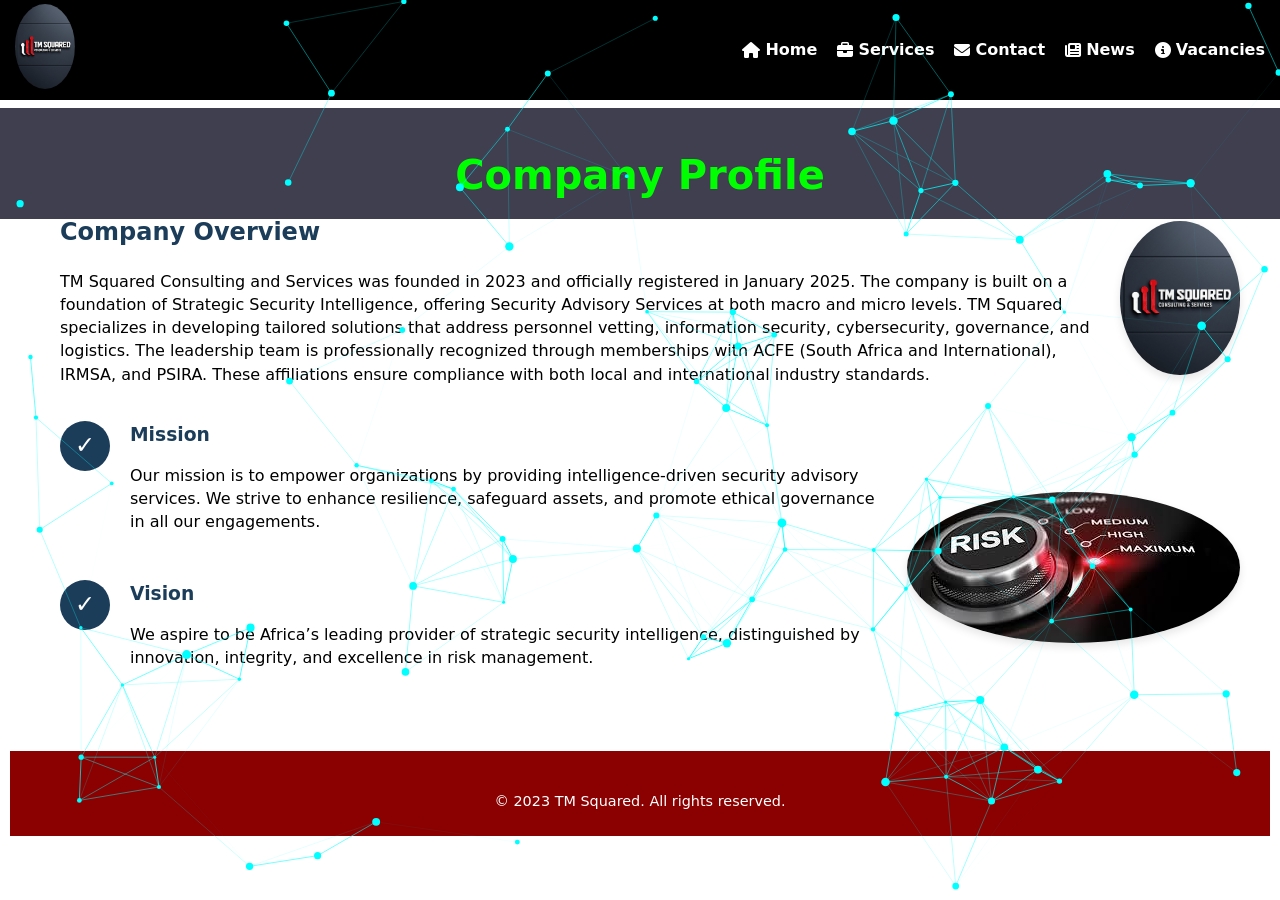
<file: index.html>
<!DOCTYPE html>
<html lang="en">
<head>
<meta charset="UTF-8">
<meta name="viewport" content="width=device-width, initial-scale=1.0">
<title>TM Squared </title>

<link rel="stylesheet" href="index.css">
<link rel="shortcut icon" href="logo.ico">
<link rel="stylesheet" href="https://cdnjs.cloudflare.com/ajax/libs/font-awesome/6.5.0/css/all.min.css">
<!-- Font Awesome -->
<link rel="stylesheet" href="https://cdnjs.cloudflare.com/ajax/libs/font-awesome/6.5.0/css/all.min.css">



<style>
  .vacancies-hero {
  background: rgba(30,30,50,0.85);
  color: white;
  padding: 5px 3px;
  text-align: center;
  margin-top: 0.5rem;
  margin-bottom: 1rem;
}

.vacancies-hero h1 {
  font-size: 2.5rem;
  margin-bottom: 10px;
  color: #00ff00;
}

.vacancies-hero p {
  max-width: 700px;
  margin: auto;
  opacity: 0.95;
}


  /* IMAGE FIX */
  .section img {
    width: 120px;
    height: auto;
  }

    /*Image source link*/
    .section img {
      margin-top: -1rem;
      margin-bottom: -1rem;
      border-radius: 10px;
      box-shadow: 0 4px 8px rgba(0,0,0,0.1);
      cursor: pointer;
      transition: 0.3s;
      vertical-align: middle;
      border-radius: 50%;
    }

    .section img:hover {
      transform: scale(1.1);
    }


/* Page Loader Overlay */
#page-loader {
  position: fixed;
  top: 0;
  left: 0;
  width: 100%;
  height: 100%;
  background: #ffffff;
  display: flex;
  align-items: center;
  justify-content: center;
  z-index: 9999;
  opacity: 1;
  transition: opacity 0.4s ease;
}

/* Hide loader */
#page-loader.hidden {
  opacity: 0;
  pointer-events: none;
}

/* Spinner Animation */
.spinner {
  width: 50px;
  height: 50px;
  border: 5px solid #e0e0e0;
  border-top: 5px solid #0a58ca;
  border-radius: 50%;
  animation: spin 0.9s linear infinite;
}

@keyframes spin {
  to {
    transform: rotate(360deg);
  }
}

/* Header */
.page-header {
    display: flex;
    justify-content: space-between;
    align-items: center;
    margin-bottom: 25px;
}

.page-header h2 {
    margin: 0;
    font-size: 1.4rem;
}

.create-btn {
    background: #1a73e8;
    color: #fff;
    padding: 10px 16px;
    border-radius: 6px;
    text-decoration: none;
    font-weight: 600;
}
</style>
</head>

<body>

  <!-- Page Loader -->
<div id="page-loader">
  <div class="spinner"></div>
</div>


  <!--Network Canvas-->

  <canvas id="networkCanvas"></canvas>

<!-- Navbar (same as index.html) -->
<nav class="navbar">
  <div class="brand">
    <a href="index.html">
      <img src="logo.ico" alt="Logo" width="80">
    </a>

  </div>
  <div class="hamburger" id="hamburger">
    <i class="fas fa-bars"></i>
  </div>
  <div class="nav-links" id="navLinks">
    <a href="index.html"><i class="fas fa-home"></i> Home</a>
    <a href="services.html"><i class="fas fa-briefcase"></i> Services</a>
    <a href="contact.html"><i class="fas fa-envelope"></i> Contact</a>
    <a href="insights.html"><i class="fas fa-newspaper"></i> News</a>
    <a href="vacancies.html"><i class="fas fa-info-circle"></i> Vacancies</a>
  </div>
</nav>

<!-- Hero -->
<section class="vacancies-hero">
  <h1>Company Profile</h1>
</section>

<main>
   <!--Mission Vision Philosophy-->
 <div class="container">
    <!-- Introduction Section -->
    <div class="section">
      <div class="text-content">
        <h2>Company Overview</h2>
          <p>TM Squared Consulting and Services was founded in 2023 and officially registered in January 2025.
            The company is built on a foundation of Strategic Security Intelligence, offering Security Advisory Services at both macro and micro levels.
            TM Squared specializes in developing tailored solutions that address personnel vetting, information security, cybersecurity, governance, and logistics.
             The leadership team is professionally recognized through memberships with ACFE (South Africa and International), IRMSA, and PSIRA. 
          These affiliations ensure compliance with both local and international industry standards.</p>
      </div>
      <div>
        <img src="logo.jpg" alt="TM Squared Image" width="450" height="150">
      </div>
    </div>

    <!-- Mission / Vision / Philosophy Section -->
    <div class="section reverse">
      <div>
        <img src="cyber5.jpg" alt="Team Image" width="150" height="170">
      </div>
      <div class="list-items">
        <div class="list-item">
          <div class="check-icon">&#10003;</div>
          <div>
            <h3>Mission</h3>
            <p>Our mission is to empower organizations by providing intelligence-driven security advisory services. 
                We strive to enhance resilience, safeguard assets, and promote ethical governance in all our engagements.</p>
          </div>
        </div>
        <div class="list-item">
          <div class="check-icon">&#10003;</div>
          <div>
            <h3>Vision</h3>
            <p>We aspire to be Africa’s leading provider of strategic security intelligence, 
                distinguished by innovation, integrity, and excellence in risk management.</p>
          </div>
        </div>
        </div>
      </div>
    </div>
    
  </div>
</main>

</section>

<!-- Footer -->
<footer>
  <div class="footer-bottom">
    <p>© 2023 TM Squared. All rights reserved.</p>
  </div>
</footer>

<!--Canvas Animation-->

  <script>
    const canvas = document.getElementById('networkCanvas');
    const ctx = canvas.getContext('2d');

    // Full-page sizing
    let width = canvas.width = window.innerWidth;
    let height = canvas.height = window.innerHeight;

    const nodesCount = 100;
    const maxDistance = 150;

    const nodes = [];

    // Initialize nodes
    for (let i = 0; i < nodesCount; i++) {
      nodes.push({
        x: Math.random() * width,
        y: Math.random() * height,
        vx: (Math.random() - 0.5) * 1.2,
        vy: (Math.random() - 0.5) * 1.2,
        radius: Math.random() * 3 + 1.5
      });
    }

    function animate() {
      ctx.clearRect(0, 0, width, height);

      // Draw nodes
      nodes.forEach(node => {
        node.x += node.vx;
        node.y += node.vy;

        // Bounce from edges
        if (node.x < 0 || node.x > width) node.vx *= -1;
        if (node.y < 0 || node.y > height) node.vy *= -1;

        ctx.beginPath();
        ctx.arc(node.x, node.y, node.radius, 0, Math.PI * 2);
        ctx.fillStyle = '#00ffff';
        ctx.fill();
      });

      // Draw lines between nearby nodes
      for (let i = 0; i < nodesCount; i++) {
        for (let j = i + 1; j < nodesCount; j++) {
          const dx = nodes[i].x - nodes[j].x;
          const dy = nodes[i].y - nodes[j].y;
          const distance = Math.sqrt(dx * dx + dy * dy);

          if (distance < maxDistance) {
            ctx.beginPath();
            ctx.strokeStyle = `rgba(0, 255, 255, ${1 - distance / maxDistance})`;
            ctx.lineWidth = 1;
            ctx.moveTo(nodes[i].x, nodes[i].y);
            ctx.lineTo(nodes[j].x, nodes[j].y);
            ctx.stroke();
          }
        }
      }

      requestAnimationFrame(animate);
    }

    animate();

    // Update canvas on resize
    window.addEventListener('resize', () => {
      width = canvas.width = window.innerWidth;
      height = canvas.height = window.innerHeight;
    });
  </script>

<script>
  // Hamburger toggle
  const hamburger = document.getElementById('hamburger');
  const navLinks = document.getElementById('navLinks');

  hamburger.addEventListener('click', () => {
    navLinks.classList.toggle('active');
  });

  // Fade-in on scroll
  const items = document.querySelectorAll('.about-content ul li');

  const observer = new IntersectionObserver((entries) => {
    entries.forEach(entry => {
      if(entry.isIntersecting){
        entry.target.classList.add('fade-in');
      }
    });
  }, {
    threshold: 0.1
  });

  items.forEach(item => {
    observer.observe(item);
  });
</script>

<!--Page Loader-->
<script>
  // Hide loader after page fully loads
  window.addEventListener("load", () => {
    document.getElementById("page-loader").classList.add("hidden");
  });

  // Show loader when navigating to another page
  document.querySelectorAll("a").forEach(link => {
    link.addEventListener("click", event => {
      const href = link.getAttribute("href");

      // Ignore empty links, anchors, and external targets
      if (!href || href.startsWith("#") || link.target === "_blank") return;

      event.preventDefault();
      document.getElementById("page-loader").classList.remove("hidden");

      setTimeout(() => {
        window.location.href = href;
      }, 300);
    });
  });
</script>

</body>
</html>
</file>
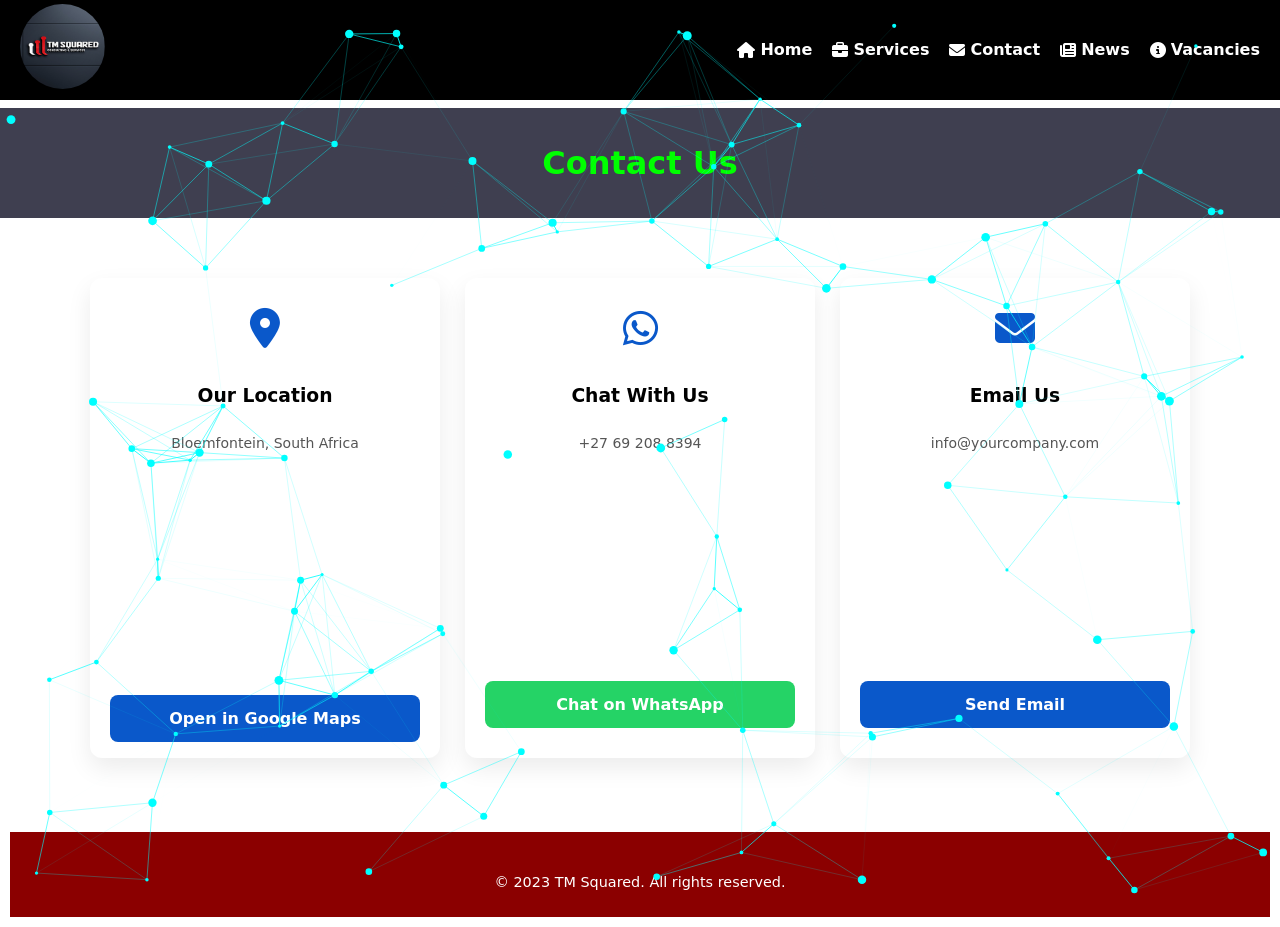
<file: contact.html>
<!DOCTYPE html>
<html lang="en">
<head>
<meta charset="UTF-8">
<meta name="viewport" content="width=device-width, initial-scale=1.0">
<title>TM Squared </title>

<link rel="stylesheet" href="contact.css">
<link rel="shortcut icon" href="logo.ico">
<link rel="stylesheet" href="https://cdnjs.cloudflare.com/ajax/libs/font-awesome/6.5.0/css/all.min.css">
<!-- Font Awesome -->
<link rel="stylesheet" href="https://cdnjs.cloudflare.com/ajax/libs/font-awesome/6.5.0/css/all.min.css">



<style>


.vacancies-hero {
    background: rgba(30,30,50,0.85);
    text-align: center;
    padding: 2rem 1rem;
    margin-bottom: 0.5rem;
}

.vacancies-hero h1 {
    margin: 0;
    font-size: 2rem;
    color: #00ff00;
}

/* ================= CONTACT SECTION ================= */
.contact-section {
  max-width: 1100px;
  margin: 40px auto;
  padding: 20px;
  display: grid;
  grid-template-columns: repeat(3, 1fr);
  gap: 25px;
}

/* ================= CARD ================= */
.contact-card {
  background: white;
  padding: 30px 20px;
  border-radius: 12px;
  box-shadow: 0 10px 25px rgba(0,0,0,0.08);
  text-align: center;
  transition: 0.3s ease;

  display: flex;
  flex-direction: column;
  height: 85%;
}

.contact-card:hover {
  transform: translateY(-5px);
}

.contact-card i {
  font-size: 40px;
  color: #0a58ca;
  margin-bottom: 15px;
}

.contact-card h3 {
  margin-bottom: 10px;
}

.contact-card p {
  font-size: 14px;
  color: #555;
  margin-bottom: 20px;
}

/* ================= BUTTON ================= */
.contact-btn {
  margin-top: auto;
  display: inline-block;
  padding: 12px 18px;
  background: #0a58ca;
  color: white;
  border-radius: 8px;
  text-decoration: none;
  font-weight: bold;
  transition: 0.3s;
}

.contact-btn:hover {
  background: #084298;
}

/* WhatsApp Special */
.whatsapp-btn {
  background: #25D366;
}

.whatsapp-btn:hover {
  background: #1ebc57;
}

/* ================= MAP EMBED ================= */
.map-container iframe {
  width: 100%;
  height: 200px;
  border-radius: 10px;
  border: 0;
  margin-bottom: 15px;
}

/* ================= MOBILE 768px ================= */
@media (max-width: 768px) {

  .contact-section {
    grid-template-columns: 1fr;
    padding: 10px;
  }

  header h1 {
    font-size: 1.8rem;
  }

  .contact-card {
    padding: 25px 15px;
  }

  .contact-card i {
    font-size: 32px;
  }

  .contact-btn {
    width: 100%;
    padding: 14px;
  }

}

/* Page Loader Overlay */
#page-loader {
  position: fixed;
  top: 0;
  left: 0;
  width: 100%;
  height: 100%;
  background: #ffffff;
  display: flex;
  align-items: center;
  justify-content: center;
  z-index: 9999;
  opacity: 1;
  transition: opacity 0.4s ease;
}

/* Hide loader */
#page-loader.hidden {
  opacity: 0;
  pointer-events: none;
}

/* Spinner Animation */
.spinner {
  width: 50px;
  height: 50px;
  border: 5px solid #e0e0e0;
  border-top: 5px solid #0a58ca;
  border-radius: 50%;
  animation: spin 0.9s linear infinite;
}

@keyframes spin {
  to {
    transform: rotate(360deg);
  }
}

/* Header */
.page-header {
    display: flex;
    justify-content: space-between;
    align-items: center;
    margin-bottom: 25px;
}

.page-header h2 {
    margin: 0;
    font-size: 1.4rem;
}

.create-btn {
    background: #1a73e8;
    color: #fff;
    padding: 10px 16px;
    border-radius: 6px;
    text-decoration: none;
    font-weight: 600;
}

/* Table Card */
.card {
    background: #fff;
    border-radius: 10px;
    box-shadow: 0 8px 20px rgba(0,0,0,0.08);
    padding: 20px;
}

/* Controls */
.table-controls {
    display: flex;
    justify-content: space-between;
    margin-bottom: 15px;
}

.table-controls select,
.table-controls input {
    padding: 6px 10px;
    border: 1px solid #ddd;
    border-radius: 5px;
}

/* Table */
table {
    width: 100%;
    border-collapse: collapse;
}

thead {
    background: #1a73e8;
    color: #fff;
}

th, td {
    padding: 12px;
    text-align: left;
    font-size: 0.95rem;
}

tbody tr {
    border-bottom: 1px solid #eee;
}

tbody tr:hover {
    background: #f1f5ff;
}

/* Actions */
.action-btn {
    padding: 6px 10px;
    font-size: 0.85rem;
    border-radius: 5px;
    text-decoration: none;
    margin-right: 4px;
}

.edit {
    background: #6c757d;
    color: #fff;
}

.delete {
    background: #dc3545;
    color: #fff;
}

.download {
    color: #1a73e8;
    font-weight: 600;
    text-decoration: none;
}

/* Pagination */
.pagination {
    margin-top: 15px;
    text-align: right;
}

.pagination a {
    display: inline-block;
    padding: 6px 10px;
    margin-left: 4px;
    background: #e9ecef;
    border-radius: 4px;
    text-decoration: none;
    color: #333;
}

.pagination a.active {
    background: #1a73e8;
    color: #fff;
}

</style>
</head>

<body>

  <!-- Page Loader -->
<div id="page-loader">
  <div class="spinner"></div>
</div>


  <!--Network Canvas-->

  <canvas id="networkCanvas"></canvas>

<!-- Navbar (same as index.html) -->
<nav class="navbar">
  <div class="brand">
    <a href="index.html">
      <img src="logo.ico" alt="Logo" width="80">
    </a>

  </div>
  <div class="hamburger" id="hamburger">
    <i class="fas fa-bars"></i>
  </div>
  <div class="nav-links" id="navLinks">
    <a href="index.html"><i class="fas fa-home"></i> Home</a>
    <a href="services.html"><i class="fas fa-briefcase"></i> Services</a>
    <a href="contact.html"><i class="fas fa-envelope"></i> Contact</a>
    <a href="insights.html"><i class="fas fa-newspaper"></i> News</a>
    <a href="vacancies.html"><i class="fas fa-info-circle"></i> Vacancies</a>
  </div>
</nav>

<!-- Hero -->
<section class="vacancies-hero">
  <h1>Contact Us</h1>
</section>

<section class="contact-section">

  <!-- MAP SECTION -->
  <div class="contact-card">
    <i class="fas fa-map-marker-alt"></i>
    <h3>Our Location</h3>
    <p>Bloemfontein, South Africa</p>

    <div class="map-container">
      <iframe
        src="https://www.google.com/maps?q=Bloemfontein,South+Africa&output=embed">
      </iframe>
    </div>

    <a href="https://www.google.com/maps?q=Bloemfontein,South+Africa"
       target="_blank"
       class="contact-btn">
       Open in Google Maps
    </a>
  </div>

  <!-- WHATSAPP SECTION -->
  <div class="contact-card">
    <i class="fab fa-whatsapp"></i>
    <h3>Chat With Us</h3>
    <p>+27 69 208 8394</p>

    <a href="https://wa.me/27692088394"
       target="_blank"
       class="contact-btn whatsapp-btn">
       Chat on WhatsApp
    </a>
  </div>

  <!-- EMAIL SECTION -->
  <div class="contact-card">
    <i class="fas fa-envelope"></i>
    <h3>Email Us</h3>
    <p>info@yourcompany.com</p>

    <a href="mailto:info@yourcompany.com"
       target="_blank"
       class="contact-btn">
       Send Email
    </a>
  </div>

</section>

<!-- Footer -->
<footer>
  <div class="footer-bottom">
    <p>© 2023 TM Squared. All rights reserved.</p>
  </div>
</footer>

<!--Canvas Animation-->

  <script>
    const canvas = document.getElementById('networkCanvas');
    const ctx = canvas.getContext('2d');

    // Full-page sizing
    let width = canvas.width = window.innerWidth;
    let height = canvas.height = window.innerHeight;

    const nodesCount = 100;
    const maxDistance = 150;

    const nodes = [];

    // Initialize nodes
    for (let i = 0; i < nodesCount; i++) {
      nodes.push({
        x: Math.random() * width,
        y: Math.random() * height,
        vx: (Math.random() - 0.5) * 1.2,
        vy: (Math.random() - 0.5) * 1.2,
        radius: Math.random() * 3 + 1.5
      });
    }

    function animate() {
      ctx.clearRect(0, 0, width, height);

      // Draw nodes
      nodes.forEach(node => {
        node.x += node.vx;
        node.y += node.vy;

        // Bounce from edges
        if (node.x < 0 || node.x > width) node.vx *= -1;
        if (node.y < 0 || node.y > height) node.vy *= -1;

        ctx.beginPath();
        ctx.arc(node.x, node.y, node.radius, 0, Math.PI * 2);
        ctx.fillStyle = '#00ffff';
        ctx.fill();
      });

      // Draw lines between nearby nodes
      for (let i = 0; i < nodesCount; i++) {
        for (let j = i + 1; j < nodesCount; j++) {
          const dx = nodes[i].x - nodes[j].x;
          const dy = nodes[i].y - nodes[j].y;
          const distance = Math.sqrt(dx * dx + dy * dy);

          if (distance < maxDistance) {
            ctx.beginPath();
            ctx.strokeStyle = `rgba(0, 255, 255, ${1 - distance / maxDistance})`;
            ctx.lineWidth = 1;
            ctx.moveTo(nodes[i].x, nodes[i].y);
            ctx.lineTo(nodes[j].x, nodes[j].y);
            ctx.stroke();
          }
        }
      }

      requestAnimationFrame(animate);
    }

    animate();

    // Update canvas on resize
    window.addEventListener('resize', () => {
      width = canvas.width = window.innerWidth;
      height = canvas.height = window.innerHeight;
    });
  </script>

<script>
  // Hamburger toggle
  const hamburger = document.getElementById('hamburger');
  const navLinks = document.getElementById('navLinks');

  hamburger.addEventListener('click', () => {
    navLinks.classList.toggle('active');
  });

  // Fade-in on scroll
  const items = document.querySelectorAll('.about-content ul li');

  const observer = new IntersectionObserver((entries) => {
    entries.forEach(entry => {
      if(entry.isIntersecting){
        entry.target.classList.add('fade-in');
      }
    });
  }, {
    threshold: 0.1
  });

  items.forEach(item => {
    observer.observe(item);
  });
</script>

<!--Page Loader-->
<script>
  // Hide loader after page fully loads
  window.addEventListener("load", () => {
    document.getElementById("page-loader").classList.add("hidden");
  });

  // Show loader when navigating to another page
  document.querySelectorAll("a").forEach(link => {
    link.addEventListener("click", event => {
      const href = link.getAttribute("href");

      // Ignore empty links, anchors, and external targets
      if (!href || href.startsWith("#") || link.target === "_blank") return;

      event.preventDefault();
      document.getElementById("page-loader").classList.remove("hidden");

      setTimeout(() => {
        window.location.href = href;
      }, 300);
    });
  });
</script>

</script>

</body>
</html>
</file>
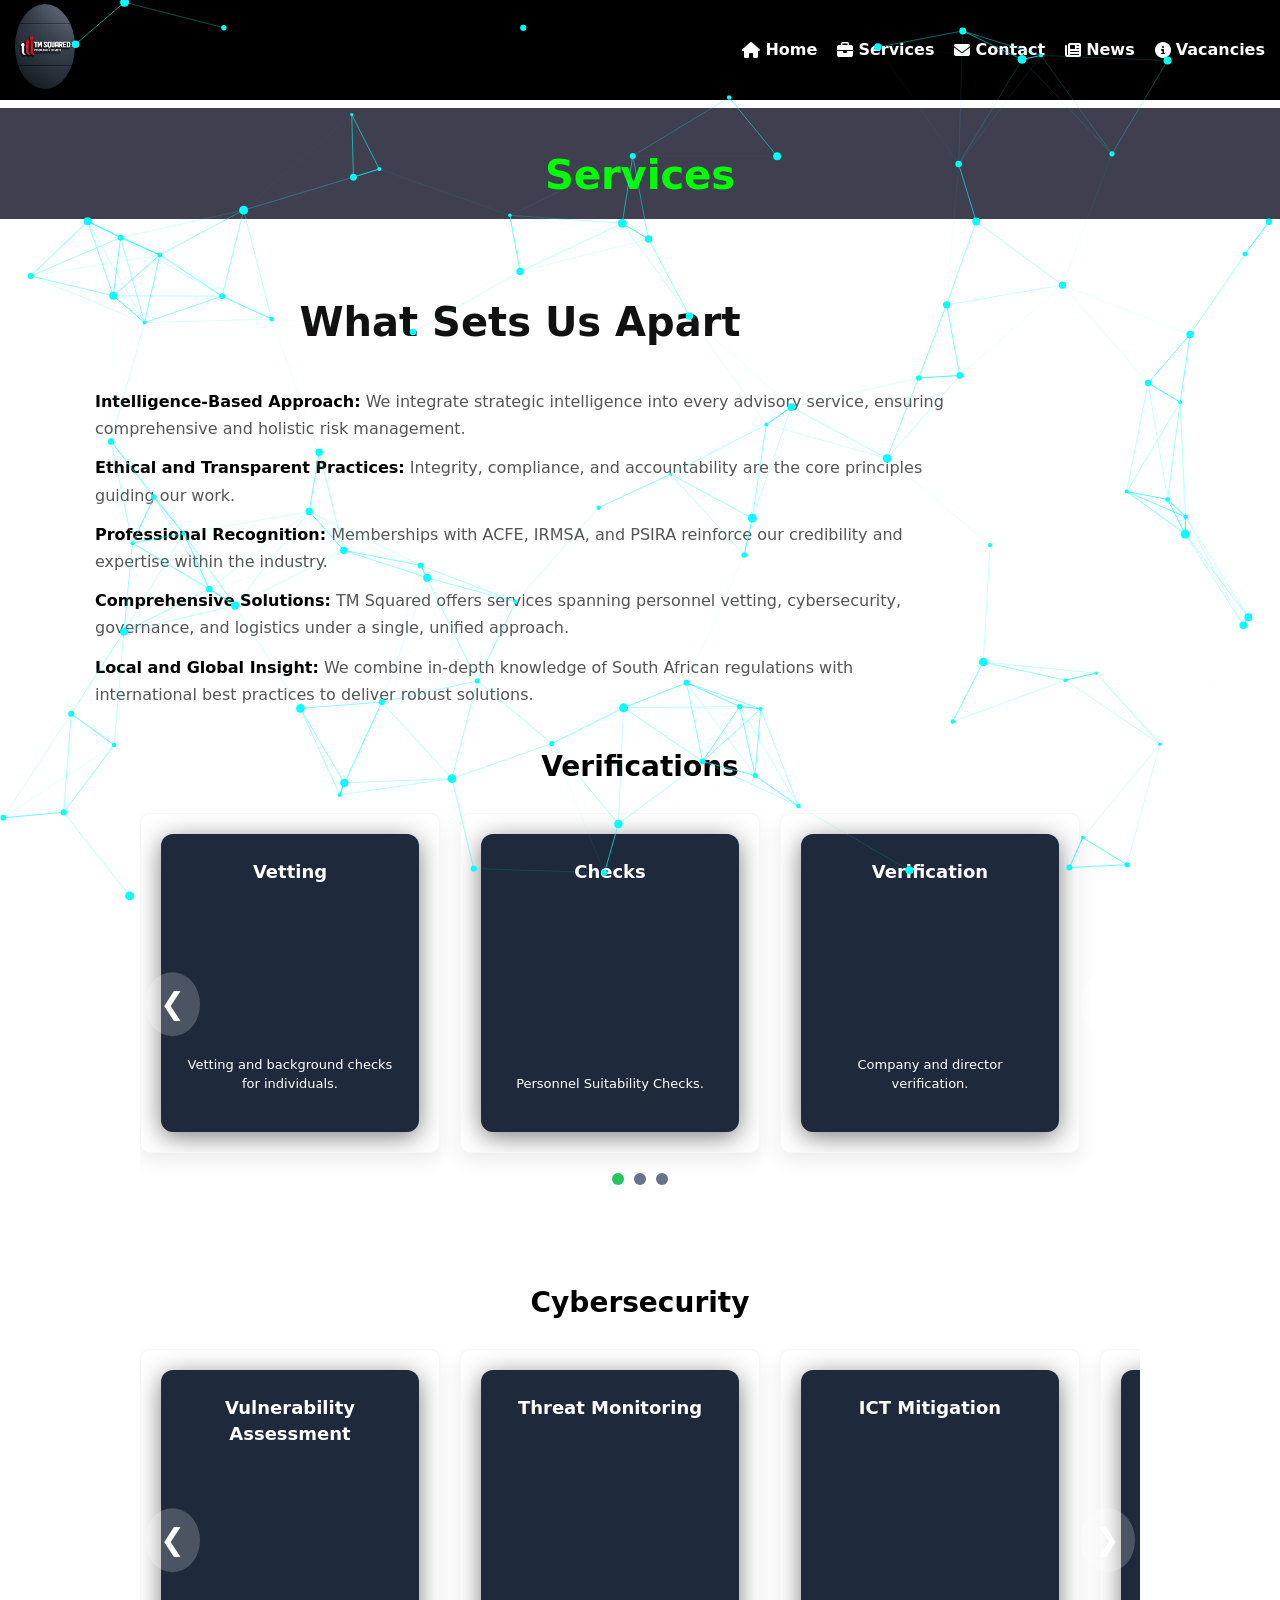
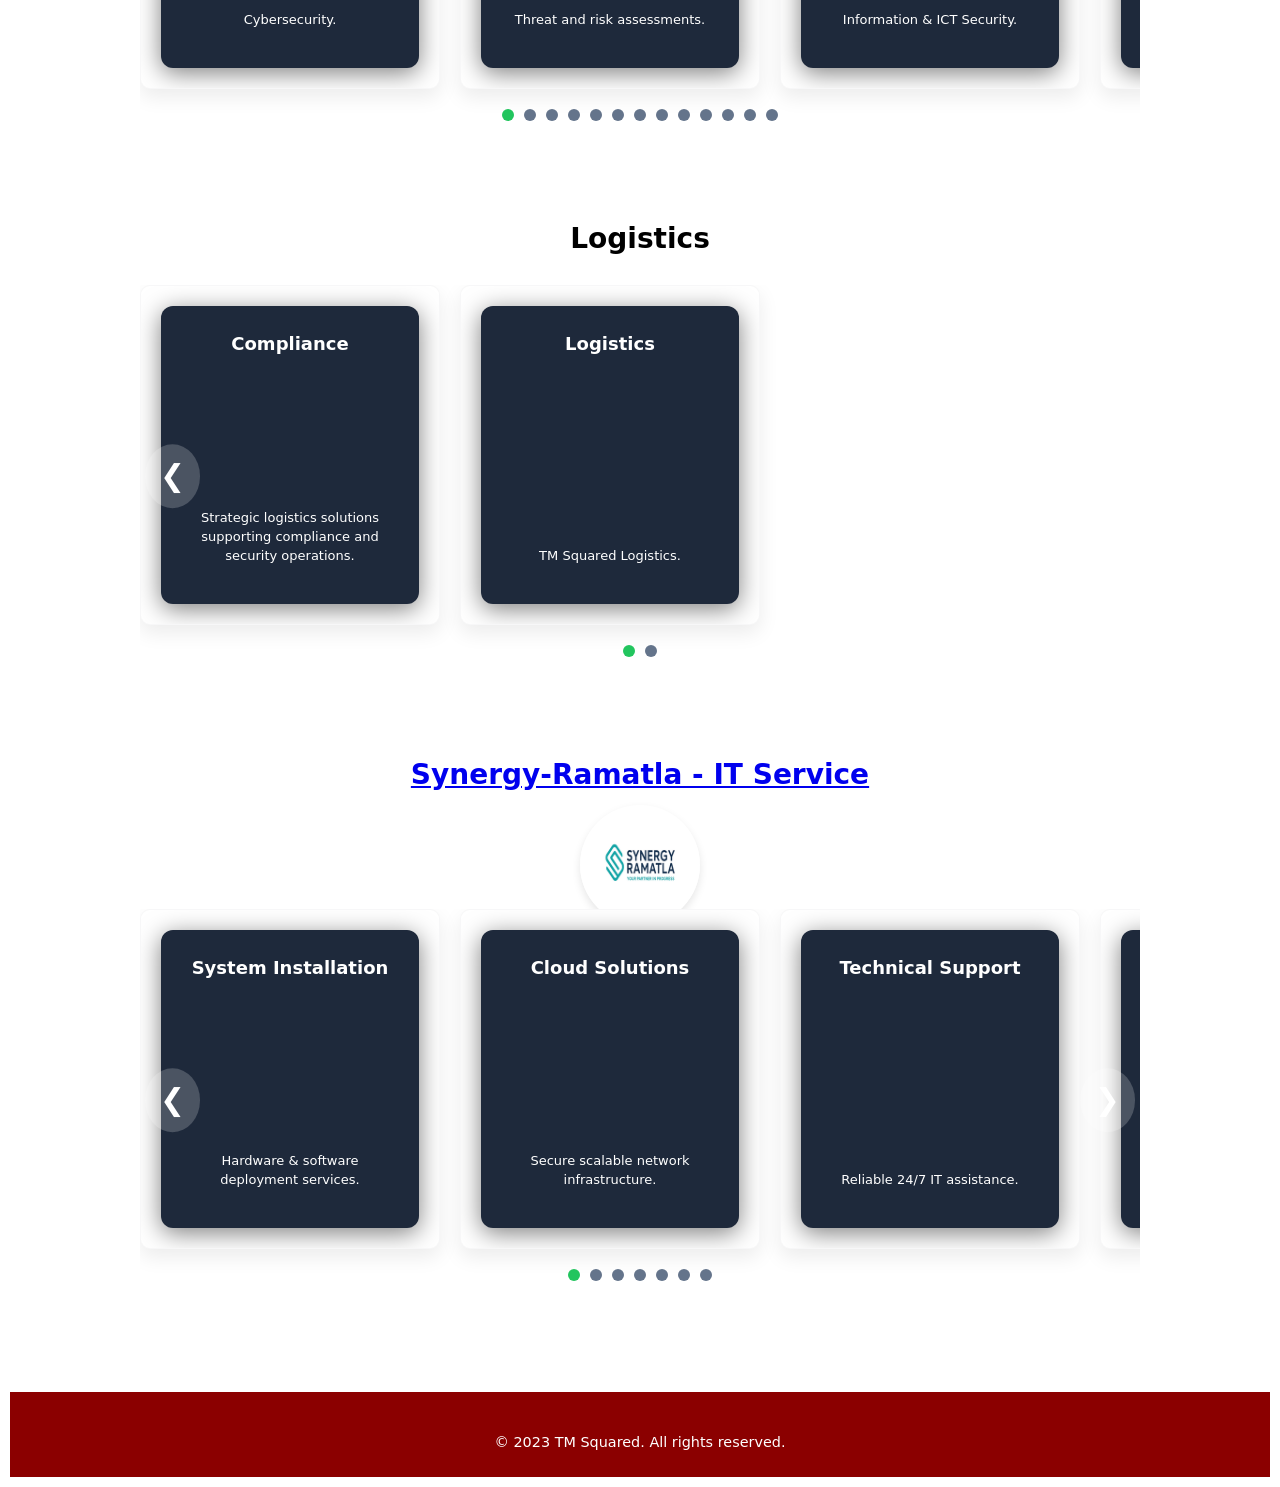
<file: services.html>
<!DOCTYPE html>
<html lang="en">
<head>
<meta charset="UTF-8">
<meta name="viewport" content="width=device-width, initial-scale=1.0">
<title>TM Squared </title>

<link rel="stylesheet" href="services.css">
<link rel="shortcut icon" href="logo.ico">
<link rel="stylesheet" href="https://cdnjs.cloudflare.com/ajax/libs/font-awesome/6.5.0/css/all.min.css">
<!-- Font Awesome -->
<link rel="stylesheet" href="https://cdnjs.cloudflare.com/ajax/libs/font-awesome/6.5.0/css/all.min.css">



<style>
  /*Hero Container*/
  .hero-container {
    max-width: 1000px;
    margin-top: -0.2rem;
    padding: 40px 20px;
    text-align: center;
  }

  .hero-container header h1 {
    font-size: 2.5rem;
    margin: 25px;
    color: #111;
  }

  .muted {
    max-width: 850px;
    margin: 0 auto;
    text-align: left;
    font-size: 16px;
    line-height: 1.7;
    color: #555;
  }

  .muted b {
    color: #000;
  }

  .muted span {
    display: block;
    margin-bottom: 12px;
  }


  .vacancies-hero {
  background: rgba(30,30,50,0.85);
  color: #fff;
  padding: 5px 3px;
  text-align: center;
  margin-top: 0.5rem;
}

.vacancies-hero h1 {
  font-size: 2.5rem;
  margin-bottom: 10px;
  color: #00ff00;
}

.vacancies-hero p {
  max-width: 700px;
  margin: auto;
  opacity: 0.95;
}

    /* HERO SECTION */
  .hero {
    padding: 25px 15px;
  }

  .hero h1 {
    font-size: 15px;
  }

  .hero p {
    font-size: 12px;
    line-height: 1.6;
  }

  /* SECTION SPACING */
  .section {
    padding: 40px 15px;
    margin-top: 0;
  }

  .section h2 {
    font-size: 15px;
  }

  /* SLIDER FIX */
  .slider {
    max-width: 100%;
  }

  .slides {
    gap: 10px;
  }

  .card {
    min-width: 100%;
    flex: 0 0 85%;
    height: auto;
    padding: 20px;
  }

  .card-content {
    padding: 18px;
  }

  .card-content h3 {
    font-size: 16px;
  }

  .card-content p {
    font-size: 13px;
  }

  /* ARROWS SMALLER */
  .arrow {
    font-size: 22px;
    padding: 6px 10px;
  }

  .arrow.left {
    left: 2px;
  }

  .arrow.right {
    right: 2px;
  }

  /* DOTS */
  .dot {
    width: 10px;
    height: 10px;
  }

  /* IMAGE FIX */
  .section img {
    width: 120px;
    height: auto;
  }

    /* GRID */
    .grid-wrap{
      padding:28px 20px 72px}
    .grid{display:grid;
      gap:var(--gap);
      grid-template-columns:repeat(auto-fit,minmax(220px,1fr));
      max-width:var(--container);
      margin:0 auto}

    .card{
      background:var(--card);
      border-radius:var(--radius);
      box-shadow:var(--shadow);
      overflow:hidden;
      display:flex;
      flex-direction:column;
      transition:transform .28s cubic-bezier(.2,.9,.27,1),box-shadow .28s;
      min-height:260px;
      border:1px solid rgba(10,20,40,0.03);
    }
    .card:hover{transform:translateY(-8px);box-shadow:0 14px 30px rgba(18,38,63,0.12)}

    .card-media{
      height:120px;
      background:linear-gradient(135deg,#e0f2fe,#eef2ff);
      display:flex;align-items:center;justify-content:center;font-weight:700;color:#083344;font-size:28px
    }
    .card-content{padding:16px;display:flex;flex-direction:column;gap:10px;flex:1}
    .card-title{font-size:16px;margin:0}
    .card-text{color: black;font-size:13px;margin:0;flex:1}
    .card-cta{display:flex;gap:8px;align-items:center}
    .btn{display:inline-block;padding:8px 12px;border-radius:10px;text-decoration:none;font-weight:600}
    .btn-outline{border:1px solid rgba(15,23,42,0.06);background:transparent;color:var(--accent)}
    .btn-primary{background:var(--accent);color:white}

    /*Image source link*/
    .section img {
      margin-top: -1rem;
      margin-bottom: -1rem;
      border-radius: 10px;
      box-shadow: 0 4px 8px rgba(0,0,0,0.1);
      cursor: pointer;
      transition: 0.3s;
      vertical-align: middle;
      border-radius: 50%;
    }

    .section img:hover {
      transform: scale(1.1);
    }

/* Ensure slider relative positioning */
.flicker-slider {
  position: relative;
}

.section {
    padding: 60px 20px;
    text-align: center;
    margin-top: -6rem;
}

.section h2 {
    margin-bottom: 25px;
    font-size: 28px;
}

.slider {
    position: relative;
    max-width: 1000px;
    margin: auto;
    overflow: hidden;
}

.slides {
    display: flex;
    gap: 20px;
    transition: transform 0.6s ease-in-out;
}

.card {
    display: flex;
    box-sizing: border-box;
    padding: 40px;
    min-width: 260px;
    height: 340px;
    flex: 0 0 300px;
}

.card-content {
    display: flex;
    flex-direction: column;
    justify-content: space-between;
    background: #1e293b;
    padding: 25px;
    border-radius: 12px;
    box-shadow: 0 5px 25px rgba(0,0,0,0.5);
    color: white;
    height: 100%;
    flex-grow: 1;
    overflow: hidden;
    text-overflow: ellipsis;
}

.card-content h3 {
  margin: 0;
  font-size: 18px;
}

.arrow {
    position: absolute;
    top: 50%;
    transform: translateY(-50%);
    font-size: 30px;
    background: rgba(255,255,255,0.2);
    color: white;
    padding: 10px 15px;
    cursor: pointer;
    border-radius: 50%;
}

.arrow.left { left: 5px; }
.arrow.right { right: 5px; }

.dots {
    text-align: center;
    margin-top: 15px;
}

.dot {
    display: inline-block;
    width: 12px;
    height: 12px;
    margin: 5px;
    background: #64748b;
    border-radius: 50%;
    cursor: pointer;
}

.dot.active {
    background: #22c55e;
}

/* Page Loader Overlay */
#page-loader {
  position: fixed;
  top: 0;
  left: 0;
  width: 100%;
  height: 100%;
  background: #ffffff;
  display: flex;
  align-items: center;
  justify-content: center;
  z-index: 9999;
  opacity: 1;
  transition: opacity 0.4s ease;
}

/* Hide loader */
#page-loader.hidden {
  opacity: 0;
  pointer-events: none;
}

/* Spinner Animation */
.spinner {
  width: 50px;
  height: 50px;
  border: 5px solid #e0e0e0;
  border-top: 5px solid #0a58ca;
  border-radius: 50%;
  animation: spin 0.9s linear infinite;
}

@keyframes spin {
  to {
    transform: rotate(360deg);
  }
}

/* Header */
.page-header {
    display: flex;
    justify-content: space-between;
    align-items: center;
    margin-bottom: 25px;
}

.page-header h2 {
    margin: 0;
    font-size: 1.4rem;
}

.create-btn {
    background: #1a73e8;
    color: #fff;
    padding: 10px 16px;
    border-radius: 6px;
    text-decoration: none;
    font-weight: 600;
}

/* Table Card */
.card {
    background: #fff;
    border-radius: 10px;
    box-shadow: 0 8px 20px rgba(0,0,0,0.08);
    padding: 20px;
}

/* Controls */
.table-controls {
    display: flex;
    justify-content: space-between;
    margin-bottom: 15px;
}

.table-controls select,
.table-controls input {
    padding: 6px 10px;
    border: 1px solid #ddd;
    border-radius: 5px;
}

/* Table */
table {
    width: 100%;
    border-collapse: collapse;
}

thead {
    background: #1a73e8;
    color: #fff;
}

th, td {
    padding: 12px;
    text-align: left;
    font-size: 0.95rem;
}

tbody tr {
    border-bottom: 1px solid #eee;
}

tbody tr:hover {
    background: #f1f5ff;
}

/* Actions */
.action-btn {
    padding: 6px 10px;
    font-size: 0.85rem;
    border-radius: 5px;
    text-decoration: none;
    margin-right: 4px;
}

.edit {
    background: #6c757d;
    color: #fff;
}

.delete {
    background: #dc3545;
    color: #fff;
}

.download {
    color: #1a73e8;
    font-weight: 600;
    text-decoration: none;
}

/* Pagination */
.pagination {
    margin-top: 15px;
    text-align: right;
}

.pagination a {
    display: inline-block;
    padding: 6px 10px;
    margin-left: 4px;
    background: #e9ecef;
    border-radius: 4px;
    text-decoration: none;
    color: #333;
}

.pagination a.active {
    background: #1a73e8;
    color: #fff;
}

</style>
</head>

<body>

  <!-- Page Loader -->
<div id="page-loader">
  <div class="spinner"></div>
</div>


  <!--Network Canvas-->

  <canvas id="networkCanvas"></canvas>

<!-- Navbar (same as index.html) -->
<nav class="navbar">
  <div class="brand">
    <a href="index.html">
      <img src="logo.ico" alt="Logo" width="80">
    </a>

  </div>
  <div class="hamburger" id="hamburger">
    <i class="fas fa-bars"></i>
  </div>
  <div class="nav-links" id="navLinks">
    <a href="index.html"><i class="fas fa-home"></i> Home</a>
    <a href="services.html"><i class="fas fa-briefcase"></i> Services</a>
    <a href="contact.html"><i class="fas fa-envelope"></i> Contact</a>
    <a href="insights.html"><i class="fas fa-newspaper"></i> News</a>
    <a href="vacancies.html"><i class="fas fa-info-circle"></i> Vacancies</a>
  </div>
</nav>

<!-- Hero -->
<section class="vacancies-hero">
  <h1>Services</h1>
</section>

    <!--Main-->
  <main>
    <section id="home" class="hero-container">
    <header>
      <h1>What Sets Us Apart</h1>
    </header>

      <div class="muted">
        <span><b>Intelligence-Based Approach:</b> We integrate strategic intelligence into every advisory service, ensuring comprehensive and holistic risk management.<br></span>
        <span><b>Ethical and Transparent Practices:</b> Integrity, compliance, and accountability are the core principles guiding our work.<br></span>
        <span><b>Professional Recognition:</b> Memberships with ACFE, IRMSA, and PSIRA reinforce our credibility and expertise within the industry.<br></span>
        <span><b>Comprehensive Solutions:</b> TM Squared offers services spanning personnel vetting, cybersecurity, governance, and logistics under a single, unified approach.<br></span>
        <span><b>Local and Global Insight:</b> We combine in-depth knowledge of South African regulations with international best practices to deliver robust solutions.<br></span>
      </div>
    </section>

      <!-- Flicker Cards Slider -->
<section class="flicker-slider">

  <div class="flicker-track" id="flickerTrack">

  <section class="section">
    <h2>Verifications
      <!--<img src="vetting.jpeg" alt="Core-Services" width="150" height="130">-->
    </h2>
<div class="slider" id="slider1">
    <div class="slides"></div>
    <div class="arrow left" onclick="prevSlide('slider1')">&#10094;</div>
    <div class="arrow right" onclick="nextSlide('slider1')">&#10095;</div>
    <div class="dots"></div>
</div>
</section>

<section class="section">
  <h2>Cybersecurity
    <!--<img src="cyber2.jpg" alt="Cybersecurity" width="150" height="130">-->
    </h2>

<div class="slider" id="slider2">
    <div class="slides"></div>
    <div class="arrow left" onclick="prevSlide('slider2')">&#10094;</div>
    <div class="arrow right" onclick="nextSlide('slider2')">&#10095;</div>
    <div class="dots"></div>
</div>
</section>

<section class="section">
  <h2>Logistics
  <!--<img src="logistics.jpg" alt="Logistics" width="150" height="130">-->
    </h2>
<div class="slider" id="slider3">
    <div class="slides"></div>
    <div class="arrow left" onclick="prevSlide('slider3')">&#10094;</div>
    <div class="arrow right" onclick="nextSlide('slider3')">&#10095;</div>
    <div class="dots"></div>
</div>
</section>

<section class="section">
        <a href="https://dinare11.github.io/Synergy-Ramatla/index.html" target="_blank"><h2>Synergy-Ramatla - IT Service</h2></a>
            <img src="synergy.ico" alt="Synergy-Ramatla" width="150" height="130">
        </a></h2>

<div class="slider" id="slider4">
    <div class="slides"></div>
    <div class="arrow left" onclick="prevSlide('slider4')">&#10094;</div>
    <div class="arrow right" onclick="nextSlide('slider4')">&#10095;</div>
    <div class="dots"></div>

</div>
</section>

  </main>

</section>

<!-- Footer -->
<footer>
  <div class="footer-bottom">
    <p>© 2023 TM Squared. All rights reserved.</p>
  </div>
</footer>

<!--Canvas Animation-->

  <script>
    const canvas = document.getElementById('networkCanvas');
    const ctx = canvas.getContext('2d');

    // Full-page sizing
    let width = canvas.width = window.innerWidth;
    let height = canvas.height = window.innerHeight;

    const nodesCount = 100;
    const maxDistance = 150;

    const nodes = [];

    // Initialize nodes
    for (let i = 0; i < nodesCount; i++) {
      nodes.push({
        x: Math.random() * width,
        y: Math.random() * height,
        vx: (Math.random() - 0.5) * 1.2,
        vy: (Math.random() - 0.5) * 1.2,
        radius: Math.random() * 3 + 1.5
      });
    }

    function animate() {
      ctx.clearRect(0, 0, width, height);

      // Draw nodes
      nodes.forEach(node => {
        node.x += node.vx;
        node.y += node.vy;

        // Bounce from edges
        if (node.x < 0 || node.x > width) node.vx *= -1;
        if (node.y < 0 || node.y > height) node.vy *= -1;

        ctx.beginPath();
        ctx.arc(node.x, node.y, node.radius, 0, Math.PI * 2);
        ctx.fillStyle = '#00ffff';
        ctx.fill();
      });

      // Draw lines between nearby nodes
      for (let i = 0; i < nodesCount; i++) {
        for (let j = i + 1; j < nodesCount; j++) {
          const dx = nodes[i].x - nodes[j].x;
          const dy = nodes[i].y - nodes[j].y;
          const distance = Math.sqrt(dx * dx + dy * dy);

          if (distance < maxDistance) {
            ctx.beginPath();
            ctx.strokeStyle = `rgba(0, 255, 255, ${1 - distance / maxDistance})`;
            ctx.lineWidth = 1;
            ctx.moveTo(nodes[i].x, nodes[i].y);
            ctx.lineTo(nodes[j].x, nodes[j].y);
            ctx.stroke();
          }
        }
      }

      requestAnimationFrame(animate);
    }

    animate();

    // Update canvas on resize
    window.addEventListener('resize', () => {
      width = canvas.width = window.innerWidth;
      height = canvas.height = window.innerHeight;
    });
  </script>

<script>
  // Hamburger toggle
  const hamburger = document.getElementById('hamburger');
  const navLinks = document.getElementById('navLinks');

  hamburger.addEventListener('click', () => {
    navLinks.classList.toggle('active');
  });

  // Fade-in on scroll
  const items = document.querySelectorAll('.about-content ul li');

  const observer = new IntersectionObserver((entries) => {
    entries.forEach(entry => {
      if(entry.isIntersecting){
        entry.target.classList.add('fade-in');
      }
    });
  }, {
    threshold: 0.1
  });

  items.forEach(item => {
    observer.observe(item);
  });
</script>

<!--Page Loader-->
<script>
  // Hide loader after page fully loads
  window.addEventListener("load", () => {
    document.getElementById("page-loader").classList.add("hidden");
  });

  // Show loader when navigating to another page
  document.querySelectorAll("a").forEach(link => {
    link.addEventListener("click", event => {
      const href = link.getAttribute("href");

      // Ignore empty links, anchors, and external targets
      if (!href || href.startsWith("#") || link.target === "_blank") return;

      event.preventDefault();
      document.getElementById("page-loader").classList.remove("hidden");

      setTimeout(() => {
        window.location.href = href;
      }, 300);
    });
  });
</script>

</script>

<script>
// =================== Simulated Live Data (API Example) ===================
const liveData = {
    slider1: [
        {title: "Vetting", text: "Vetting and background checks for individuals."},
        {title: "Checks", text: "Personnel Suitability Checks."},
        {title: "Verification", text: "Company and director verification."}
    ],
    slider2: [
        {title: "Vulnerability Assessment", text: "Cybersecurity."},
        {title: "Threat Monitoring", text: "Threat and risk assessments."},
        {title: "ICT Mitigation", text: "Information & ICT Security."},
        {title: "Vulnerability Assessment", text: "Risk management advisory."},
        {title: "Threat Monitoring", text: "Governance frameworks."},
        {title: "Ethics", text: "Ethical-related investigations."},
        {title: "EGR", text: "Ethics, Governance & Risk Management."},
        {title: "Risk Mitigation", text: "Cyber risk management."},
        {title: "Solutions", text: "ICT security solutions."},
        {title: "Breaches", text: "Security breach investigations."},
        {title: "Documentation", text: "Document security and classification."},
        {title: "Audits", text: "Security audits."},
        {title: "Policy", text: "Security policy development."}
    ],
    slider3: [
        {title: "Compliance", text: "Strategic logistics solutions supporting compliance and security operations."},
        {title: "Logistics", text: "TM Squared Logistics."},
        
    ],

 slider4: [
        {title: "System Installation", text: "Hardware & software deployment services."},
        {title: "Cloud Solutions", text: "Secure scalable network infrastructure."},
        {title: "Technical Support", text: "Reliable 24/7 IT assistance."},
        {title: "Office Support", text: "Reliable office automation and related services."},
        {title: "Physical Access Control", text: "IDS, IPS."},
        {title: "Electrical Maintenance Support", text: "Relaible Electrical assistance."},
        {title: "VoIP Installation", text: "IP Phones."}
    ]
};

// Simulate fetching from server
function fetchLiveContent(sliderId) {
    return new Promise(resolve => {
        setTimeout(() => {
            resolve(liveData[sliderId]);
        }, 800); // simulate loading delay
    });
}

const sliders = {};

async function initSlider(id) {
    const slider = document.getElementById(id);
    const slidesContainer = slider.querySelector('.slides');
    const dotsContainer = slider.querySelector('.dots');

    const data = await fetchLiveContent(id);

    data.forEach(item => {
        const card = document.createElement('div');
        card.classList.add('card');
        card.innerHTML = `
            <div class="card-content">
                <h3>${item.title}</h3>
                <p>${item.text}</p>
            </div>`;
        slidesContainer.appendChild(card);
    });

    sliders[id] = { index: 0, total: data.length, slides: slidesContainer };

    data.forEach((_, i) => {
        const dot = document.createElement('span');
        dot.classList.add('dot');
        if(i === 0) dot.classList.add('active');
        dot.onclick = () => goToSlide(id, i);
        dotsContainer.appendChild(dot);
    });

    // Auto slide
    setInterval(() => nextSlide(id), 4000);

    addSwipeSupport(id);
}

function updateSlider(id) {
    const sliderObj = sliders[id];
    const slider = document.getElementById(id);
    const dots = slider.querySelectorAll('.dot');

    const slideWidth = slider.querySelector('.card').offsetWidth + 20;
    sliderObj.slides.style.transform =
        `translateX(-${sliderObj.index * slideWidth}px)`;

    dots.forEach(dot => dot.classList.remove('active'));
    if (dots[sliderObj.index]) {
        dots[sliderObj.index].classList.add('active');
    }
}


function nextSlide(id) {
    sliders[id].index =
        (sliders[id].index + 1) % sliders[id].total;
    updateSlider(id);
}

function prevSlide(id) {
    sliders[id].index =
        (sliders[id].index - 1 + sliders[id].total) % sliders[id].total;
    updateSlider(id);
}

function goToSlide(id, index) {
    sliders[id].index = index;
    updateSlider(id);
}

// =================== Swipe Support ===================
function addSwipeSupport(id) {
    const slider = document.getElementById(id);
    let startX = 0;
    let endX = 0;

    slider.addEventListener("touchstart", e => {
        startX = e.touches[0].clientX;
    });

    slider.addEventListener("touchend", e => {
        endX = e.changedTouches[0].clientX;
        handleSwipe(id);
    });

    function handleSwipe(id) {
        if (startX - endX > 50) {
            nextSlide(id);
        } else if (endX - startX > 50) {
            prevSlide(id);
        }
    }
}

// Initialize All
initSlider('slider1');
initSlider('slider2');
initSlider('slider3');
initSlider('slider4');

</script>

</body>
</html>
</file>
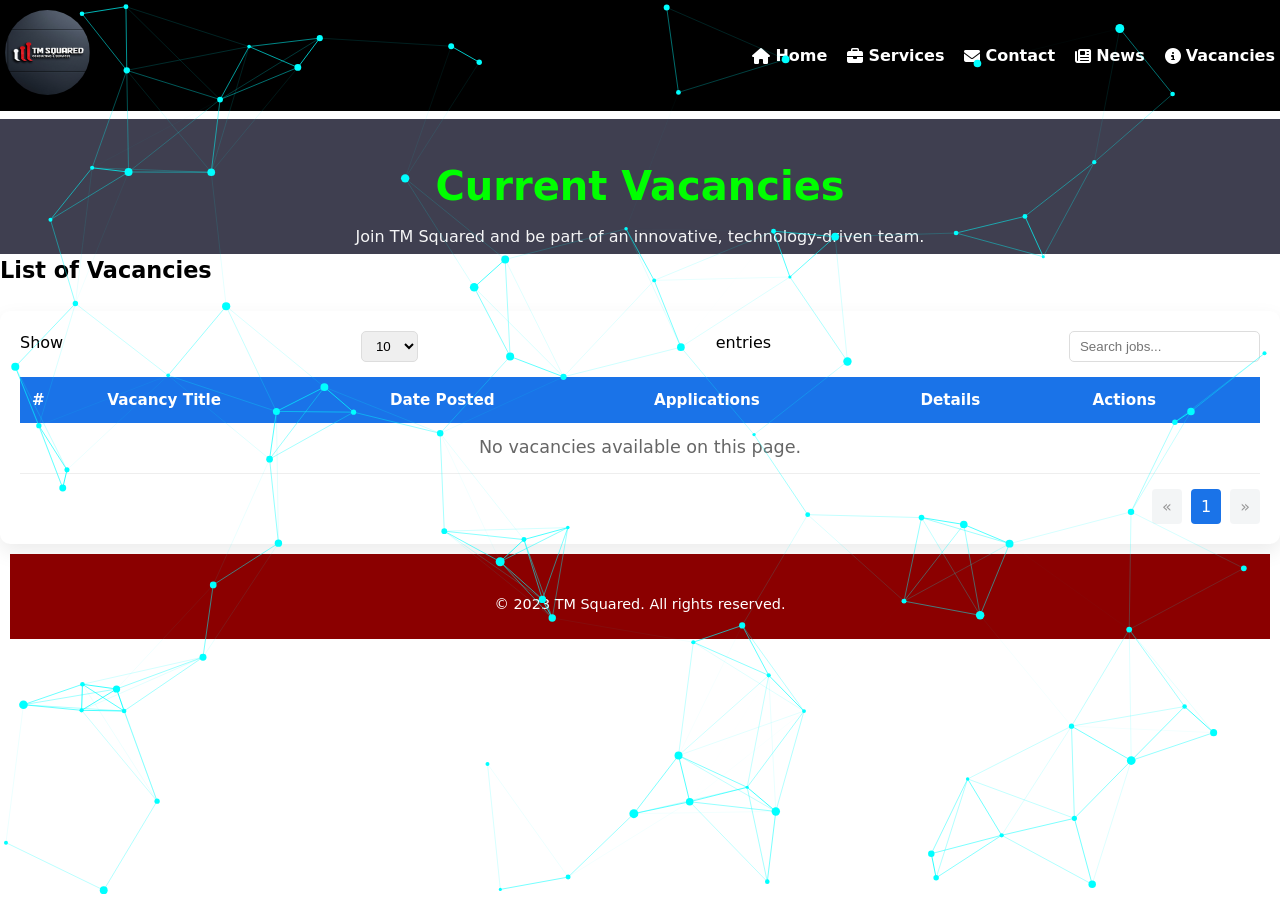
<file: vacancies.html>
<!DOCTYPE html>
<html lang="en">
<head>
<meta charset="UTF-8">
<meta name="viewport" content="width=device-width, initial-scale=1.0">
<title>Vacancies | Synergy Ramatla</title>

<link rel="stylesheet" href="vacancies.css">
<link rel="shortcut icon" href="logo.ico">
<link rel="stylesheet" href="https://cdnjs.cloudflare.com/ajax/libs/font-awesome/6.5.0/css/all.min.css">
<!-- Font Awesome -->
<link rel="stylesheet" href="https://cdnjs.cloudflare.com/ajax/libs/font-awesome/6.5.0/css/all.min.css">



<style>
/* ===== VACANCIES PAGE ===== */
.vacancies-hero {
  background: rgba(30,30,50,0.85);
  color: #fff;
  padding: 5px 3px;
  text-align: center;
  margin-top: 0.5rem;
}

.vacancies-hero h1 {
  font-size: 2.5rem;
  margin-bottom: 10px;
  color: #00ff00;
}

.vacancies-hero p {
  max-width: 700px;
  margin: auto;
  opacity: 0.95;
}

.vacancies-container {
  max-width: 1200px;
  margin: auto;
  padding: 50px 20px;
  display: grid;
  grid-template-columns: repeat(auto-fit, minmax(280px, 1fr));
  gap: 25px;
}

.vacancy-card {
  background: #fff;
  border-radius: 14px;
  box-shadow: 0 10px 25px rgba(0,0,0,0.08);
  padding: 25px;
  display: flex;
  flex-direction: column;
  transition: transform 0.3s ease, box-shadow 0.3s ease;
}

.vacancy-card:hover {
  transform: translateY(-6px);
  box-shadow: 0 18px 35px rgba(0,0,0,0.12);
}

.vacancy-card h3 {
  color: #0a58ca;
  margin-bottom: 10px;
}

.vacancy-meta {
  font-size: 0.9rem;
  color: #555;
  margin-bottom: 15px;
}

.vacancy-meta i {
  margin-right: 6px;
}

.vacancy-card p {
  flex-grow: 1;
  font-size: 0.95rem;
  color: #333;
}

.apply-btn {
  margin-top: 20px;
  background: #0a58ca;
  color: #fff;
  padding: 12px;
  text-align: center;
  border-radius: 8px;
  text-decoration: none;
  font-weight: 600;
  transition: background 0.3s ease;
}

.apply-btn:hover {
  background: #084298;
}

/* Empty state */
.no-vacancies {
  text-align: center;
  grid-column: 1 / -1;
  color: #666;
  font-size: 1.1rem;
}

/* Page Loader Overlay */
#page-loader {
  position: fixed;
  top: 0;
  left: 0;
  width: 100%;
  height: 100%;
  background: #ffffff;
  display: flex;
  align-items: center;
  justify-content: center;
  z-index: 9999;
  opacity: 1;
  transition: opacity 0.4s ease;
}

/* Hide loader */
#page-loader.hidden {
  opacity: 0;
  pointer-events: none;
}

/* Spinner Animation */
.spinner {
  width: 50px;
  height: 50px;
  border: 5px solid #e0e0e0;
  border-top: 5px solid #0a58ca;
  border-radius: 50%;
  animation: spin 0.9s linear infinite;
}

@keyframes spin {
  to {
    transform: rotate(360deg);
  }
}

/* Header */
.page-header {
    display: flex;
    justify-content: space-between;
    align-items: center;
    margin-bottom: 25px;
}

.page-header h2 {
    margin: 0;
    font-size: 1.4rem;
}

.create-btn {
    background: #1a73e8;
    color: #fff;
    padding: 10px 16px;
    border-radius: 6px;
    text-decoration: none;
    font-weight: 600;
}

/* Table Card */
.card {
    background: #fff;
    border-radius: 10px;
    box-shadow: 0 8px 20px rgba(0,0,0,0.08);
    padding: 20px;
}

/* Controls */
.table-controls {
    display: flex;
    justify-content: space-between;
    margin-bottom: 15px;
}

.table-controls select,
.table-controls input {
    padding: 6px 10px;
    border: 1px solid #ddd;
    border-radius: 5px;
}

/* Table */
table {
    width: 100%;
    border-collapse: collapse;
}

thead {
    background: #1a73e8;
    color: #fff;
}

th, td {
    padding: 12px;
    text-align: left;
    font-size: 0.95rem;
}

tbody tr {
    border-bottom: 1px solid #eee;
}

tbody tr:hover {
    background: #f1f5ff;
}

/* Actions */
.action-btn {
    padding: 6px 10px;
    font-size: 0.85rem;
    border-radius: 5px;
    text-decoration: none;
    margin-right: 4px;
}

.edit {
    background: #6c757d;
    color: #fff;
}

.delete {
    background: #dc3545;
    color: #fff;
}

.download {
    color: #1a73e8;
    font-weight: 600;
    text-decoration: none;
}

/* Pagination */
.pagination {
    margin-top: 15px;
    text-align: right;
}

.pagination a {
    display: inline-block;
    padding: 6px 10px;
    margin-left: 4px;
    background: #e9ecef;
    border-radius: 4px;
    text-decoration: none;
    color: #333;
}

.pagination a.active {
    background: #1a73e8;
    color: #fff;
}

</style>
</head>

<body>

  <!-- Page Loader -->
<div id="page-loader">
  <div class="spinner"></div>
</div>


  <!--Network Canvas-->

  <canvas id="networkCanvas"></canvas>

<!-- Navbar (same as index.html) -->
<nav class="navbar">
  <div class="brand">
    <a href="index.html">
      <img src="logo.ico" alt="Logo" width="80">
    </a>
    <!--<h1>Synergy Ramatla</h1>-->
  </div>
  <div class="hamburger" id="hamburger">
    <i class="fas fa-bars"></i>
  </div>
  <div class="nav-links" id="navLinks">
    <a href="index.html"><i class="fas fa-home"></i> Home</a>
    <a href="services.html"><i class="fas fa-briefcase"></i> Services</a>
    <a href="contact.html"><i class="fas fa-envelope"></i> Contact</a>
    <a href="insights.html"><i class="fas fa-newspaper"></i> News</a>
    <a href="vacancies.html"><i class="fas fa-info-circle"></i> Vacancies</a>
  </div>
</nav>

<!-- Hero -->
<section class="vacancies-hero">
  <h1>Current Vacancies</h1>
  <p>Join TM Squared and be part of an innovative, technology-driven team.</p>
</section>

<div class="page-header">
    <h2>List of Vacancies</h2>
</div>

<div class="card">

    <div class="table-controls">
    Show
    <select id="entriesSelect">
        <option value="10" selected>10</option>
        <option value="25">25</option>
        <option value="50">50</option>
    </select>
    entries
    <input type="text" id="searchInput" placeholder="Search jobs..." />
</div>

<table>
    <thead>
        <tr>
            <th>#</th>
            <th>Vacancy Title</th>
            <th>Date Posted</th>
            <th>Applications</th>
            <th>Details</th>
            <th>Actions</th>
        </tr>
    </thead>

    <tbody id="vacancyTableBody">
        <!-- All rows go here 
        <tr><td>01</td><td>ICT Support Technician</td><td>29-01-25</td><td>52</td><td><a href="vacancy-details.html?id=1" class="download">View</a></td><td><a href="#" class="action-btn edit">Edit</a> <a href="#" class="action-btn delete">Delete</a></td></tr>
        <tr><td>02</td><td>Office Administrator</td><td>02-02-25</td><td>36</td><td><a href="vacancy-details.html?id=2" class="download">View</a></td><td><a href="#" class="action-btn edit">Edit</a> <a href="#" class="action-btn delete">Delete</a></td></tr>
        <tr><td>03</td><td>Network Technician</td><td>12-02-25</td><td>18</td><td><a href="vacancy-details.html?id=3" class="download">View</a></td><td><a href="#" class="action-btn edit">Edit</a> <a href="#" class="action-btn delete">Delete</a></td></tr>
        <tr><td>04</td><td>Financial Accountant</td><td>12-02-25</td><td>18</td><td><a href="vacancy-details.html?id=4" class="download">View</a></td><td><a href="#" class="action-btn edit">Edit</a> <a href="#" class="action-btn delete">Delete</a></td></tr>
        <tr><td>05</td><td>HR Manager</td><td>14-02-25</td><td>24</td><td><a href="vacancy-details.html?id=5" class="download">View</a></td><td><a href="#" class="action-btn edit">Edit</a> <a href="#" class="action-btn delete">Delete</a></td></tr>
        <tr><td>06</td><td>Marketing Officer</td><td>16-02-25</td><td>15</td><td><a href="vacancy-details.html?id=6" class="download">View</a></td><td><a href="#" class="action-btn edit">Edit</a> <a href="#" class="action-btn delete">Delete</a></td></tr>
        <tr><td>07</td><td>Sales Executive</td><td>18-02-25</td><td>20</td><td><a href="vacancy-details.html?id=7" class="download">View</a></td><td><a href="#" class="action-btn edit">Edit</a> <a href="#" class="action-btn delete">Delete</a></td></tr>
        <tr><td>08</td><td>Technical Writer</td><td>20-02-25</td><td>8</td><td><a href="vacancy-details.html?id=8" class="download">View</a></td><td><a href="#" class="action-btn edit">Edit</a> <a href="#" class="action-btn delete">Delete</a></td></tr>
        <tr><td>09</td><td>Graphic Designer</td><td>22-02-25</td><td>12</td><td><a href="vacancy-details.html?id=9" class="download">View</a></td><td><a href="#" class="action-btn edit">Edit</a> <a href="#" class="action-btn delete">Delete</a></td></tr>
        <tr><td>10</td><td>Database Administrator</td><td>24-02-25</td><td>19</td><td><a href="vacancy-details.html?id=10" class="download">View</a></td><td><a href="#" class="action-btn edit">Edit</a> <a href="#" class="action-btn delete">Delete</a></td></tr>
        <tr><td>11</td><td>Cloud Engineer</td><td>26-02-25</td><td>14</td><td><a href="vacancy-details.html?id=11" class="download">View</a></td><td><a href="#" class="action-btn edit">Edit</a> <a href="#" class="action-btn delete">Delete</a></td></tr>
        <tr><td>12</td><td>IT Project Manager</td><td>28-02-25</td><td>22</td><td><a href="vacancy-details.html?id=12" class="download">View</a></td><td><a href="#" class="action-btn edit">Edit</a> <a href="#" class="action-btn delete">Delete</a></td></tr>
        <!-- Add more as needed-->
    </tbody>
</table>

<div class="pagination" id="pagination">
  <a href="#" id="prev">«</a>
  <span id="pageNumbers"></span>
  <a href="#" id="next">»</a>
</div>


</div>

</section>

<!-- Footer -->
<footer>
  <div class="footer-bottom">
    <p>© 2023 TM Squared. All rights reserved.</p>
  </div>
</footer>

<!--Canvas Animation-->

  <script>
    const canvas = document.getElementById('networkCanvas');
    const ctx = canvas.getContext('2d');

    // Full-page sizing
    let width = canvas.width = window.innerWidth;
    let height = canvas.height = window.innerHeight;

    const nodesCount = 100;
    const maxDistance = 150;

    const nodes = [];

    // Initialize nodes
    for (let i = 0; i < nodesCount; i++) {
      nodes.push({
        x: Math.random() * width,
        y: Math.random() * height,
        vx: (Math.random() - 0.5) * 1.2,
        vy: (Math.random() - 0.5) * 1.2,
        radius: Math.random() * 3 + 1.5
      });
    }

    function animate() {
      ctx.clearRect(0, 0, width, height);

      // Draw nodes
      nodes.forEach(node => {
        node.x += node.vx;
        node.y += node.vy;

        // Bounce from edges
        if (node.x < 0 || node.x > width) node.vx *= -1;
        if (node.y < 0 || node.y > height) node.vy *= -1;

        ctx.beginPath();
        ctx.arc(node.x, node.y, node.radius, 0, Math.PI * 2);
        ctx.fillStyle = '#00ffff';
        ctx.fill();
      });

      // Draw lines between nearby nodes
      for (let i = 0; i < nodesCount; i++) {
        for (let j = i + 1; j < nodesCount; j++) {
          const dx = nodes[i].x - nodes[j].x;
          const dy = nodes[i].y - nodes[j].y;
          const distance = Math.sqrt(dx * dx + dy * dy);

          if (distance < maxDistance) {
            ctx.beginPath();
            ctx.strokeStyle = `rgba(0, 255, 255, ${1 - distance / maxDistance})`;
            ctx.lineWidth = 1;
            ctx.moveTo(nodes[i].x, nodes[i].y);
            ctx.lineTo(nodes[j].x, nodes[j].y);
            ctx.stroke();
          }
        }
      }

      requestAnimationFrame(animate);
    }

    animate();

    // Update canvas on resize
    window.addEventListener('resize', () => {
      width = canvas.width = window.innerWidth;
      height = canvas.height = window.innerHeight;
    });
  </script>

<script>
  // Hamburger toggle
  const hamburger = document.getElementById('hamburger');
  const navLinks = document.getElementById('navLinks');

  hamburger.addEventListener('click', () => {
    navLinks.classList.toggle('active');
  });

  // Fade-in on scroll
  const items = document.querySelectorAll('.about-content ul li');

  const observer = new IntersectionObserver((entries) => {
    entries.forEach(entry => {
      if(entry.isIntersecting){
        entry.target.classList.add('fade-in');
      }
    });
  }, {
    threshold: 0.1
  });

  items.forEach(item => {
    observer.observe(item);
  });
</script>

<!--Page Loader-->
<script>
  // Hide loader after page fully loads
  window.addEventListener("load", () => {
    document.getElementById("page-loader").classList.add("hidden");
  });

  // Show loader when navigating to another page
  document.querySelectorAll("a").forEach(link => {
    link.addEventListener("click", event => {
      const href = link.getAttribute("href");

      // Ignore empty links, anchors, and external targets
      if (!href || href.startsWith("#") || link.target === "_blank") return;

      event.preventDefault();
      document.getElementById("page-loader").classList.remove("hidden");

      setTimeout(() => {
        window.location.href = href;
      }, 300);
    });
  });
</script>

<!-- Search Bar WORK (Client-Side)-->
<!--Pagination-->

<script>const rows = document.querySelectorAll("tbody tr");</script>

<script>
let currentPage = 1;
let rowsPerPage = 10; // default
const MAX_PER_PAGE = 50;

const tableBody = document.querySelector("tbody");
const allRows = Array.from(tableBody.querySelectorAll("tr"));

const prevBtn = document.getElementById("prev");
const nextBtn = document.getElementById("next");
const pageNumbersContainer = document.getElementById("pageNumbers");
const entriesSelect = document.getElementById("entriesSelect");

// Empty state row
const emptyRow = document.createElement("tr");
emptyRow.innerHTML = `
  <td colspan="6" class="no-vacancies">
    No vacancies available on this page.
  </td>
`;

// Set rows per page
function setRowsPerPage(value) {
  rowsPerPage = Math.min(parseInt(value), MAX_PER_PAGE);
  currentPage = 1;
  renderTable();
}

// Render table rows for current page
function renderTable() {
  tableBody.innerHTML = "";
  const totalPages = Math.ceil(allRows.length / rowsPerPage) || 1;

  if (currentPage > totalPages) currentPage = totalPages;
  if (currentPage < 1) currentPage = 1;

  const start = (currentPage - 1) * rowsPerPage;
  const end = start + rowsPerPage;
  const pageRows = allRows.slice(start, end);

  if (pageRows.length === 0) {
    tableBody.appendChild(emptyRow);
  } else {
    pageRows.forEach(row => tableBody.appendChild(row));
  }

  // Update arrows
  prevBtn.style.pointerEvents = currentPage === 1 ? "none" : "auto";
  prevBtn.style.opacity = currentPage === 1 ? "0.5" : "1";
  nextBtn.style.pointerEvents = currentPage === totalPages ? "none" : "auto";
  nextBtn.style.opacity = currentPage === totalPages ? "0.5" : "1";

  renderPageNumbers(totalPages);
}

// Render page number buttons
function renderPageNumbers(totalPages) {
  pageNumbersContainer.innerHTML = "";
  const PAGE_DISPLAY_LIMIT = 5; // max page buttons visible

  let startPage = Math.max(1, currentPage - Math.floor(PAGE_DISPLAY_LIMIT / 2));
  let endPage = startPage + PAGE_DISPLAY_LIMIT - 1;

  if (endPage > totalPages) {
    endPage = totalPages;
    startPage = Math.max(1, endPage - PAGE_DISPLAY_LIMIT + 1);
  }

  // First page + ellipsis
  if (startPage > 1) {
    addPageButton(1);
    if (startPage > 2) addEllipsis();
  }

  for (let i = startPage; i <= endPage; i++) {
    addPageButton(i);
  }

  // Ellipsis + last page
  if (endPage < totalPages) {
    if (endPage < totalPages - 1) addEllipsis();
    addPageButton(totalPages);
  }
}

// Add a page button
function addPageButton(page) {
  const btn = document.createElement("a");
  btn.href = "#";
  btn.textContent = page;
  if (page === currentPage) btn.classList.add("active");
  btn.addEventListener("click", e => {
    e.preventDefault();
    currentPage = page;
    renderTable();
  });
  pageNumbersContainer.appendChild(btn);
}

// Add ellipsis
function addEllipsis() {
  const ellipsis = document.createElement("span");
  ellipsis.textContent = "…";
  ellipsis.style.margin = "0 4px";
  pageNumbersContainer.appendChild(ellipsis);
}

// Arrow buttons
prevBtn.addEventListener("click", e => {
  e.preventDefault();
  if (currentPage > 1) {
    currentPage--;
    renderTable();
  }
});

nextBtn.addEventListener("click", e => {
  e.preventDefault();
  const totalPages = Math.ceil(allRows.length / rowsPerPage);
  if (currentPage < totalPages) {
    currentPage++;
    renderTable();
  }
});

// Change rows per page
entriesSelect.addEventListener("change", function() {
  setRowsPerPage(this.value);
});

// Initial render
setRowsPerPage(entriesSelect.value || 10);
</script>

</body>
</html>
</file>
<file: index.css>
body{
      margin:0;
      font-family:Inter, ui-sans-serif, system-ui, -apple-system, "Segoe UI", Roboto, "Helvetica Neue", Arial;
      background:var(--bg);
       background-color: white; /* fallback background */
      color: black;
      -webkit-font-smoothing:antialiased;
      -moz-osx-font-smoothing:grayscale;
      line-height:1.45;
    }

/* FULL SCREEN CANVAS BACKGROUND */
#networkCanvas {
    position: fixed;
    top: 0;
    left: 0;
    width: 100vw;
    height: 100vh;
    z-index: 9999;           /* ABOVE all content */
    pointer-events: none;   /* allows clicks through canvas */
    /*background: #000814;*/      /* optional dark background */
}

/* Ensure body allows background canvas */
body {
    margin: 0;
    overflow-x: hidden;
}


  /* Navbar */
  .navbar {
    display: flex;
    align-items: center;
    justify-content: space-between;
    padding: 10px 20px;
    background-color: black;
    color: white;
    position: relative;
    margin-bottom: 0.5rem;
    height: 80px;
  }

  .brand {
    display: flex;
    align-items: center;
  }

   .brand img {
    width: 100px;
    height: 85px;
    margin-right: 10px;
    border-radius: 50%;
  }

  .brand h1 {
    font-size: 1.5rem;
  }

   /*Mission Vision*/
 .container {
      width: 90%;
      max-width: 1200px;
      margin: auto;
      padding: 40px 0;
    }

    /* Section layout */
    .section {
      display: flex;
      flex-wrap: wrap;
      align-items: center;
      margin-bottom: 60px;
      margin-top: -5rem;
    }

    .section.reverse {
      flex-direction: row-reverse;
    }

    .section img {
      width: 80%;
      max-width: 500px;
      border-radius: /*10px*/ 60%;
      box-shadow: 0 4px 8px rgba(0,0,0,0.1);
    }

    .section.reverse img {
      width: 100%;
      max-width: 500px;
      border-radius: /*10px*/ 60%;
      box-shadow: 0 4px 8px rgba(0,0,0,0.1);
    }


    .text-content {
      flex: 1;
      padding: 20px;
    }

    .text-content h2 {
      color: #1b3d5a;
      margin-bottom: 20px;
    }

    .text-content p {
      margin-bottom: 15px;
    }

    /* Paragraph text */
.slide .overlay p {
  font-size: 0.8rem;
  line-height: 1.5;
  flex-grow: 1;              /* expand paragraph to fill remaining overlay height */
  overflow-y: auto;          /* scroll if paragraph too long */
  margin: 0;
}

    .list-items {
      flex: 1;
      padding: 20px;
    }

    .list-item {
      display: flex;
      align-items: flex-start;
      margin-bottom: 30px;
    }

    .check-icon {
      width: 50px;
      height: 50px;
      background-color: #1b3d5a;
      border-radius: 50%;
      color: #fff;
      display: flex;
      justify-content: center;
      align-items: center;
      font-size: 24px;
      margin-right: 20px;
      flex-shrink: 0;
    }

    .list-item h3 {
      margin: 0 0 10px 0;
      color: #1b3d5a;
    }


  .nav-links {
    display: flex;
    gap: 20px;
  }

  .nav-links a {
    color: white;
    text-decoration: none;
    display: flex;
    align-items: center;
    gap: 5px;
    font-weight: bold;
    transition: color 0.3s;
  }

  .nav-links a:hover {
    color: #ffdd57;
  }

  .hamburger {
    display: none;
    font-size: 1.8rem;
    cursor: pointer;
  }

  .filters {
    text-align: center;
    margin: 1rem 0;
}

.filters button {
    background: rgba(0,0,0,0.6);
    color: #00ff00;
    border: 1px solid #00ff00;
    padding: 0.5rem 1rem;
    margin: 0 0.3rem;
    cursor: pointer;
    border-radius: 5px;
    transition: 0.3s;
}

.filters button:hover {
    background: #00ff00;
    color: black;
}

.header{
  background:#000;
  color:#fff;
  padding:15px}



  /* Canvas */
canvas{
  position:fixed;
  top:0;left:0;
  z-index:-1}

  @media (max-width: 768px) {
     canvas {
      display: none !important;
    }

  .nav-links {
      position: absolute;
      top: 70px;
      right: 0;
      background-color: #1a73e8;
      flex-direction: column;
      width: 100%;
      max-height: 0;
      overflow: hidden;
      transition: max-height 0.3s ease-in-out;
    }

    .nav-links a {
      padding: 15px 20px;
    }

    .nav-links.active {
      max-height: 500px;
    }

    .hamburger {
      display: block;
    }

  /*Hero container*/
  .hero-container {
    padding: 30px 15px;
  }

  .hero-container header h1 {
    font-size: 1.8rem;
  }

  .muted {
    font-size: 14px;
    text-align: left;
  }

  /* Navbar */
  .navbar {
    padding: 10px 15px;
  }

  .brand img {
    width: 60px;
  }

  .nav-links a {
    font-size: 14px;
    padding: 10px;
    border-bottom: 1px solid rgba(255,255,255,0.1);
  }

  .nav-links.active {
        display: flex;
      }

  /* Header */
  header {
    padding: 1.5rem 1rem;
  }

  header h1 {
    font-size: 1.5rem;
  }

  header p {
    font-size: 0.9rem;
  }

  /* Hero */
  .hero {
    padding: 40px 15px;
  }

  .hero h1 {
    font-size: 1.8rem;
  }

  .hero p {
    font-size: 0.95rem;
  }

  /* Container */
  .container {
    width: 95%;
    padding: 20px 0;
  }

  /* Sections stack vertically */
  .section,
  .section.reverse {
    flex-direction: /*column !important*/ row;
    align-items: center;
    margin:0 0 40px 0;
    text-align: left;
  }

  .section img {
    flex: 1;
    max-width: 200px;
    height: auto;
  }

  .text-content {
    flex: 1;
    padding: 10px 0;
  }

  .text-content h2 {
    font-size: 1.4rem;
  }

  .text-content p {
    font-size: 0.65rem;
    line-height: 1.2;
  }

  /* List items (Mission/Vision) */
  .list-item {
    flex-direction: column;
    align-items: flex-start;
    text-align: left;
  }

  .check-icon {
    margin: 0 0 10px 0;
    width: 40px;
    height: 40px;
    font-size: 18px;
  }

  .list-item h3 {
    font-size: 1.1rem;
  }

  .list-item p {
    font-size: 0.65rem;
  }

  /* Services grid (other pages) */
  .services-grid {
    grid-template-columns: 1fr;
  }

   FOOTER 
  footer {
    font-size: 14px;
    padding: 15px;
  }

  }
  
  /* Header */
  header {
    padding: 1.5rem 1rem;
  }

  header h1 {
    font-size: 1.5rem;
  }

  header p {
    font-size: 0.9rem;
  }

  /* Hero */
  .hero {
    padding: 40px 15px;
  }

  .hero h1 {
    font-size: 1.8rem;
  }

  .hero p {
    font-size: 0.95rem;
  }

  /* Container */
  .container {
    width: 95%;
    padding: 20px 0;
  }

  /* Navbar spacing */
  .navbar {
    padding: 10px 15px;
  }

  .brand img {
    width: 60px;
  }

  /* Header resize */
  header {
    padding: 12px 10px;
  }

  header h1 {
    font-size: 20px;
  }

  header p {
    font-size: 14px;
  }


  /* Fade-in active class */
  .fade-in {
    opacity: 1 !important;
    transform: translateY(0) !important;
  }

  /* Footer */
  footer {
    background-color: darkred;
    color: white;
    padding: 10px 20px;
    margin: 10px;
    margin-top: -4rem;
  }

  .footer-container {
    max-width: 1200px;
    margin: 0 auto;
    display: flex;
    flex-wrap: wrap;
    justify-content: space-between;
    gap: 20px;
  }

  .footer-section {
    flex: 1 1 200px;
  }

  .footer-section h4 {
    margin-bottom: 15px;
    font-size: 1.2rem;
  }

  .footer-section ul {
    list-style: none;
    padding-left: 0;
  }

  .footer-section ul li {
    margin-bottom: 10px;
  }

  .footer-section ul li a {
    color: white;
    text-decoration: none;
    transition: color 0.3s;
  }

  .footer-section ul li a:hover {
    color: #ffdd57;
  }

  .footer-bottom {
    text-align: center;
    margin-top: 30px;
    font-size: 0.9rem;
  }

  .social-icons a {
    color: white;
    margin-right: 10px;
    font-size: 1.2rem;
    transition: color 0.3s;
  }

  .social-icons a:hover {
    color: #ffdd57;
  }

/*Page Loader*/
#page-loader {
  position: fixed;
  top: 0;
  left: 0;
  width: 100%;
  height: 100%;
  background: #ffffff;
  display: flex;
  align-items: center;
  justify-content: center;
  z-index: 9999;
  opacity: 1;
  transition: opacity 0.4s ease;
}
/* Hide loader */
#page-loader.hidden {
  opacity: 0;
  pointer-events: none;
}

/* Spinner Animation */
.spinner {
  width: 50px;
  height: 50px;
  border: 5px solid #e0e0e0;
  border-top: 5px solid #0a58ca;
  border-radius: 50%;
  animation: spin 0.9s linear infinite;
}

@keyframes spin {
  to {
    transform: rotate(360deg);
  }
}

/*Clickable Icon*/
a img {
    cursor: pointer;
}
</file>
<file: contact.css>
body{
      margin:0;
      font-family:Inter, ui-sans-serif, system-ui, -apple-system, "Segoe UI", Roboto, "Helvetica Neue", Arial;
      background:var(--bg);
       background-color: white; /* fallback background */
      color: black;
      -webkit-font-smoothing:antialiased;
      -moz-osx-font-smoothing:grayscale;
      line-height:1.45;
    }

/* FULL SCREEN CANVAS BACKGROUND */
#networkCanvas {
    position: fixed;
    top: 0;
    left: 0;
    width: 100vw;
    height: 100vh;
    z-index: 9999;           /* ABOVE all content */
    pointer-events: none;   /* allows clicks through canvas */
    /*background: #000814;*/      /* optional dark background */
}

/* Ensure body allows background canvas */
body {
    margin: 0;
    overflow-x: hidden;
}


  /* Navbar */
  .navbar {
    display: flex;
    align-items: center;
    justify-content: space-between;
    padding: 10px 20px;
    background-color: black;
    color: white;
    position: relative;
    margin-bottom: 0.5rem;
    height: 80px;
  }

  .brand {
    display: flex;
    align-items: center;
  }

   .brand img {
    width: 85px;
    height: 85px;
    margin-right: 10px;
    border-radius: 50%;
  }

  .brand h1 {
    font-size: 1.5rem;
  }

  .nav-links {
    display: flex;
    gap: 20px;
  }

  .nav-links a {
    color: white;
    text-decoration: none;
    display: flex;
    align-items: center;
    gap: 5px;
    font-weight: bold;
    transition: color 0.3s;
  }

  .nav-links a:hover {
    color: #ffdd57;
  }

  .hamburger {
    display: none;
    font-size: 1.8rem;
    cursor: pointer;
  }

  @media (max-width: 768px) {
    canvas {
      display: none !important;
    }

    .nav-links {
      position: absolute;
      top: 70px;
      right: 0;
      background-color: #1a73e8;
      flex-direction: column;
      width: 100%;
      max-height: 0;
      overflow: hidden;
      transition: max-height 0.3s ease-in-out;
    }

    .nav-links a {
      padding: 15px 20px;
    }

    .nav-links.active {
      max-height: 500px;
    }

    .hamburger {
      display: block;
    }
  }


  /* Fade-in active class */
  .fade-in {
    opacity: 1 !important;
    transform: translateY(0) !important;
  }

  /* Footer */
  footer {
    background-color: darkred;
    color: white;
    padding: 10px 20px;
    margin: 10px;
  }

  .footer-container {
    max-width: 1200px;
    margin: 0 auto;
    display: flex;
    flex-wrap: wrap;
    justify-content: space-between;
    gap: 20px;
  }

  .footer-section {
    flex: 1 1 200px;
  }

  .footer-section h4 {
    margin-bottom: 15px;
    font-size: 1.2rem;
  }

  .footer-section ul {
    list-style: none;
    padding-left: 0;
  }

  .footer-section ul li {
    margin-bottom: 10px;
  }

  .footer-section ul li a {
    color: white;
    text-decoration: none;
    transition: color 0.3s;
  }

  .footer-section ul li a:hover {
    color: #ffdd57;
  }

  .footer-bottom {
    text-align: center;
    margin-top: 30px;
    font-size: 0.9rem;
  }

  .social-icons a {
    color: white;
    margin-right: 10px;
    font-size: 1.2rem;
    transition: color 0.3s;
  }

  .social-icons a:hover {
    color: #ffdd57;
  }

/*Page Loader*/
#page-loader {
  position: fixed;
  top: 0;
  left: 0;
  width: 100%;
  height: 100%;
  background: #ffffff;
  display: flex;
  align-items: center;
  justify-content: center;
  z-index: 9999;
  opacity: 1;
  transition: opacity 0.4s ease;
}
/* Hide loader */
#page-loader.hidden {
  opacity: 0;
  pointer-events: none;
}

/* Spinner Animation */
.spinner {
  width: 50px;
  height: 50px;
  border: 5px solid #e0e0e0;
  border-top: 5px solid #0a58ca;
  border-radius: 50%;
  animation: spin 0.9s linear infinite;
}

@keyframes spin {
  to {
    transform: rotate(360deg);
  }
}

/*Clickable Icon*/
a img {
    cursor: pointer;
}
</file>
<file: services.css>
body{
      margin:0;
      font-family:Inter, ui-sans-serif, system-ui, -apple-system, "Segoe UI", Roboto, "Helvetica Neue", Arial;
      background:var(--bg);
       background-color: white; /* fallback background */
      color: black;
      -webkit-font-smoothing:antialiased;
      -moz-osx-font-smoothing:grayscale;
      line-height:1.45;
    }

/* FULL SCREEN CANVAS BACKGROUND */
#networkCanvas {
    position: fixed;
    top: 0;
    left: 0;
    width: 100vw;
    height: 100vh;
    z-index: 9999;           /* ABOVE all content */
    pointer-events: none;   /* allows clicks through canvas */
    /*background: #000814;*/      /* optional dark background */
}

/* Ensure body allows background canvas */
body {
    margin: 0;
    overflow-x: hidden;
}


  /* Navbar */
  .navbar {
    display: flex;
    align-items: center;
    justify-content: space-between;
    padding: 10px 20px;
    background-color: black;
    color: white;
    position: relative;
    margin-bottom: 0.5rem;
    height: 80px;
  }

  .brand {
    display: flex;
    align-items: center;
  }

   .brand img {
    width: 85px;
    height: 85px;
    margin-right: 10px;
    border-radius: 50%;
  }

  .brand h1 {
    font-size: 1.5rem;
  }

  .brand h1 {
    font-size: 1.5rem;
  }

  .nav-links {
    display: flex;
    gap: 20px;
  }

  .nav-links a {
    color: white;
    text-decoration: none;
    display: flex;
    align-items: center;
    gap: 5px;
    font-weight: bold;
    transition: color 0.3s;
  }

  .nav-links a:hover {
    color: #ffdd57;
  }

  .hamburger {
    display: none;
    font-size: 1.8rem;
    cursor: pointer;
  }

  @media (max-width: 768px) {
     canvas {
      display: none !important;
    }

    .nav-links {
      position: absolute;
      top: 70px;
      right: 0;
      background-color: #1a73e8;
      flex-direction: column;
      width: 100%;
      max-height: 0;
      overflow: hidden;
      transition: max-height 0.3s ease-in-out;
    }

    .nav-links a {
      padding: 15px 20px;
    }

    .nav-links.active {
      max-height: 500px;
    }

    .hamburger {
      display: block;
    }

    
  /* HERO SECTION */
  .hero {
    padding: 25px 15px;
  }

  .hero h1 {
    font-size: 15px;
  }

  .hero p {
    font-size: 12px;
    line-height: 1.6;
  }

  /* SECTION SPACING */
  .section {
    padding: 40px 15px;
    margin-top: 0;
  }

  .section h2 {
    font-size: 15px;
  }

  /* SLIDER FIX */
  .slider {
    max-width: 100%;
  }

  .slides {
    gap: 10px;
  }

  .card {
    min-width: 100%;
    flex: 0 0 85%;
    height: auto;
    padding: 20px;
  }

  .card-content {
    padding: 18px;
  }

  .card-content h3 {
    font-size: 16px;
  }

  .card-content p {
    font-size: 13px;
  }

  /* ARROWS SMALLER */
  .arrow {
    font-size: 22px;
    padding: 6px 10px;
  }

  .arrow.left {
    left: 2px;
  }

  .arrow.right {
    right: 2px;
  }

  /* DOTS */
  .dot {
    width: 10px;
    height: 10px;
  }

  /* IMAGE FIX */
  .section img {
    width: 120px;
    height: auto;
  }

  /*Hero container*/
  .hero-container {
    padding: 30px 15px;
  }

  .hero-container header h1 {
    font-size: 1.8rem;
  }

  .muted {
    font-size: 14px;
    text-align: left;
  }

  }
  
  /* Header */
  header {
    padding: 1.5rem 1rem;
  }

  header h1 {
    font-size: 1.5rem;
  }

  header p {
    font-size: 0.9rem;
  }

  /* Hero */
  .hero {
    padding: 40px 15px;
  }

  .hero h1 {
    font-size: 1.8rem;
  }

  .hero p {
    font-size: 0.95rem;
  }

  /* Container */
  .container {
    width: 95%;
    padding: 20px 0;
  }

  /* Sections stack vertically */
  .section,
  .section.reverse {
    flex-direction: /*column !important*/ row;
    align-items: center;
    margin:0 0 40px 0;
    text-align: left;
  }

  .section img {
    flex: 1;
    max-width: 200px;
    height: auto;
  }

  .text-content {
    flex: 1;
    padding: 10px 0;
  }

  .text-content h2 {
    font-size: 1.4rem;
  }

  .text-content p {
    font-size: 0.65rem;
    line-height: 1.2;
  }

  /* Navbar spacing */
  .navbar {
    padding: 10px 15px;
  }

  .brand img {
    width: 60px;
  }

  /* Header resize */
  header {
    padding: 12px 10px;
  }

  header h1 {
    font-size: 20px;
  }

  header p {
    font-size: 14px;
  }


  /* Fade-in active class */
  .fade-in {
    opacity: 1 !important;
    transform: translateY(0) !important;
  }

  /* Footer */
  footer {
    background-color: darkred;
    color: white;
    padding: 10px 20px;
    margin: 10px;
  }

  .footer-container {
    max-width: 1200px;
    margin: 0 auto;
    display: flex;
    flex-wrap: wrap;
    justify-content: space-between;
    gap: 20px;
  }

  .footer-section {
    flex: 1 1 200px;
  }

  .footer-section h4 {
    margin-bottom: 15px;
    font-size: 1.2rem;
  }

  .footer-section ul {
    list-style: none;
    padding-left: 0;
  }

  .footer-section ul li {
    margin-bottom: 10px;
  }

  .footer-section ul li a {
    color: white;
    text-decoration: none;
    transition: color 0.3s;
  }

  .footer-section ul li a:hover {
    color: #ffdd57;
  }

  .footer-bottom {
    text-align: center;
    margin-top: 30px;
    font-size: 0.9rem;
  }

  .social-icons a {
    color: white;
    margin-right: 10px;
    font-size: 1.2rem;
    transition: color 0.3s;
  }

  .social-icons a:hover {
    color: #ffdd57;
  }

/*Page Loader*/
#page-loader {
  position: fixed;
  top: 0;
  left: 0;
  width: 100%;
  height: 100%;
  background: #ffffff;
  display: flex;
  align-items: center;
  justify-content: center;
  z-index: 9999;
  opacity: 1;
  transition: opacity 0.4s ease;
}
/* Hide loader */
#page-loader.hidden {
  opacity: 0;
  pointer-events: none;
}

/* Spinner Animation */
.spinner {
  width: 50px;
  height: 50px;
  border: 5px solid #e0e0e0;
  border-top: 5px solid #0a58ca;
  border-radius: 50%;
  animation: spin 0.9s linear infinite;
}

@keyframes spin {
  to {
    transform: rotate(360deg);
  }
}

/*Clickable Icon*/
a img {
    cursor: pointer;
}
</file>
<file: vacancies.css>
body{
      margin:0;
      font-family:Inter, ui-sans-serif, system-ui, -apple-system, "Segoe UI", Roboto, "Helvetica Neue", Arial;
      background:var(--bg);
       background-color: white; /* fallback background */
      color: black;
      -webkit-font-smoothing:antialiased;
      -moz-osx-font-smoothing:grayscale;
      line-height:1.45;
    }

       /*Space between icon in the footer*/
    li a i {
  margin-right: 8px; /* Adjust space as needed */
    }

    ul li i {
  margin-right: 8px; /* space between icon and text */
    }

    /* ===== COMPANY INFO GRID ===== */
.info-section {
  padding: 60px 20px;
  background-color: #f8f9fa;
}

.info-grid {
  display: grid;
  grid-template-columns: repeat(auto-fit, minmax(280px, 1fr));
  gap: 30px;
  max-width: 1000px;
  max-height: 450;
  margin: auto;
}

.info-card {
  background: #fff;
  border-radius: 12px;
  padding: 25px 20px;
  box-shadow: 0 8px 20px rgba(0,0,0,0.08);
  transition: transform 0.3s ease, box-shadow 0.3s ease, opacity 0.8s ease;
  opacity: 0;
  transform: translateY(20px);
}

.info-card:hover {
  transform: translateY(-8px);
  box-shadow: 0 12px 30px /*rgba(0,0,0,0.12)*/;
}

.info-card .icon {
  width: 60px;
  height: 60px;
  margin-bottom: 15px;
}

.info-card .icon img {
  width: 100%;
  height: 100%;
}

.info-card h3 {
  font-size: 1.4rem;
  color: #007bff;
  margin-bottom: 10px;
}

.info-card p,
.info-card ul {
  font-size: 0.95rem;
  color: #555;
}

.info-card ul {
  list-style: disc inside;
  padding-left: 0;
} 

/* FULL SCREEN CANVAS BACKGROUND */
#networkCanvas {
    position: fixed;
    top: 0;
    left: 0;
    width: 100vw;
    height: 100vh;
    z-index: 9999;           /* ABOVE all content */
    pointer-events: none;   /* allows clicks through canvas */
    /*background: #000814;*/      /* optional dark background */
}

/* Ensure body allows background canvas */
body {
    margin: 0;
    overflow-x: hidden;
}


  /* Navbar */
  .navbar {
    display: flex;
    align-items: center;
    justify-content: space-between;
    padding: 10px 5px;
    background-color: black;
    color: white;
    position: relative;
    margin-bottom: 0.5rem;
  }

  .brand {
    display: flex;
    align-items: center;
  }

  .brand img {
    width: 85px;
    height: 85px;
    margin-right: 10px;
    border-radius: 50%;
  }

  .brand h1 {
    font-size: 1.5rem;
  }

  .nav-links {
    display: flex;
    gap: 20px;
  }

  .nav-links a {
    color: white;
    text-decoration: none;
    display: flex;
    align-items: center;
    gap: 5px;
    font-weight: bold;
    transition: color 0.3s;
  }

  .nav-links a:hover {
    color: #ffdd57;
  }

  .hamburger {
    display: none;
    font-size: 1.8rem;
    cursor: pointer;
  }

  @media (max-width: 768px) {
     canvas {
      display: none !important;
    }

    .nav-links {
      position: absolute;
      top: 70px;
      right: 0;
      background-color: #1a73e8;
      flex-direction: column;
      width: 100%;
      max-height: 0;
      overflow: hidden;
      transition: max-height 0.3s ease-in-out;
    }

    .nav-links a {
      padding: 15px 20px;
    }

    .nav-links.active {
      max-height: 500px;
    }

    .hamburger {
      display: block;
    }
  }

  /* Fade-in active class */
  .fade-in {
    opacity: 1 !important;
    transform: translateY(0) !important;
  }

  /* Footer */
  footer {
    background-color: darkred;
    color: white;
    padding: 10px 20px;
    margin: 10px;
  }

  .footer-container {
    max-width: 1200px;
    margin: 0 auto;
    display: flex;
    flex-wrap: wrap;
    justify-content: space-between;
    gap: 20px;
  }

  .footer-section {
    flex: 1 1 200px;
  }

  .footer-section h4 {
    margin-bottom: 15px;
    font-size: 1.2rem;
  }

  .footer-section ul {
    list-style: none;
    padding-left: 0;
  }

  .footer-section ul li {
    margin-bottom: 10px;
  }

  .footer-section ul li a {
    color: white;
    text-decoration: none;
    transition: color 0.3s;
  }

  .footer-section ul li a:hover {
    color: #ffdd57;
  }

  .footer-bottom {
    text-align: center;
    margin-top: 30px;
    font-size: 0.9rem;
  }

  .social-icons a {
    color: white;
    margin-right: 10px;
    font-size: 1.2rem;
    transition: color 0.3s;
  }

  .social-icons a:hover {
    color: #ffdd57;
  }

/*Page Loader*/
#page-loader {
  position: fixed;
  top: 0;
  left: 0;
  width: 100%;
  height: 100%;
  background: #ffffff;
  display: flex;
  align-items: center;
  justify-content: center;
  z-index: 9999;
  opacity: 1;
  transition: opacity 0.4s ease;
}
/* Hide loader */
#page-loader.hidden {
  opacity: 0;
  pointer-events: none;
}

/* Spinner Animation */
.spinner {
  width: 50px;
  height: 50px;
  border: 5px solid #e0e0e0;
  border-top: 5px solid #0a58ca;
  border-radius: 50%;
  animation: spin 0.9s linear infinite;
}

@keyframes spin {
  to {
    transform: rotate(360deg);
  }
}

/*CARDS--*/
/* ===== INTRO SECTION ===== */
.safe-hands {
    display: grid;
    grid-template-columns: 1fr 1fr;
    gap: 50px;
    padding: 80px 8%;
    background: #ffffff;
    align-items: center;
    margin-bottom: 10px;
}

.safe-hands h2 {
    color: #0b4f6c;
    font-size: 32px;
    margin-bottom: 20px;
}

.safe-hands p {
    line-height: 1.7;
    margin-bottom: 16px;
    color: /*#555*/ black;
}

.safe-hands img {
    width: 100%;
    height: 380px;
    object-fit: cover;
    border-radius: 22px;
}

/* ===== FEATURES SECTION ===== */
.features {
    padding: 90px 8%;
    background: /*linear-gradient(135deg, #0b4f6c, #08384d)*/ transparent;
    color: #ffffff;
}

.features h2 {
    text-align: center;
    font-size: 30px;
    margin-bottom: 55px;
}

.feature-grid {
    display: grid;
    grid-template-columns: repeat(auto-fit, minmax(230px, 1fr));
    gap: 28px;
}

/* FEATURES GRID LAYOUT */
.features {
    padding: 60px 20px;
    background-color: #ffffff;
    margin-top: 10px;
}

.features h2 {
    text-align: center;
    margin-bottom: 40px;
    color: /*#111111*/ #0b4f6c;
}

/* GRID SETUP */
.feature-grid {
    display: grid;
    grid-template-columns: repeat(auto-fit, minmax(250px, 1fr));
    gap: 30px;
}

/* CARD STYLING */
.feature-card {
    background: #f8f9fa;
    padding: 30px;
    border-radius: 14px;
    text-align: center;
    transition: transform 0.3s ease, box-shadow 0.3s ease;
}

.feature-card:hover {
    transform: translateY(-6px);
    box-shadow: 0 12px 25px rgba(0, 0, 0, 0.08);
}

/* ICON */
.feature-card i {
    font-size: 38px;
    color: #0056b3;
    margin-bottom: 15px;
}

/* HEADINGS */
.feature-card h3 {
    color: #111111;
    font-size: 20px;
    font-weight: 600;
    margin-bottom: 12px;
}

/* PARAGRAPH VISIBILITY */
.feature-card p {
    color: /*#2f2f2f*/ black;
    font-size: 15px;
    line-height: 1.7;
}


/* ===== RESPONSIVE ===== */
@media (max-width: 900px) {
    .safe-hands {
        grid-template-columns: 1fr;
        text-align: center;
    }

    .safe-hands img {
        height: 300px;
    }
}

/*Clickable Icon*/
a img {
    cursor: pointer;
}
</file>
